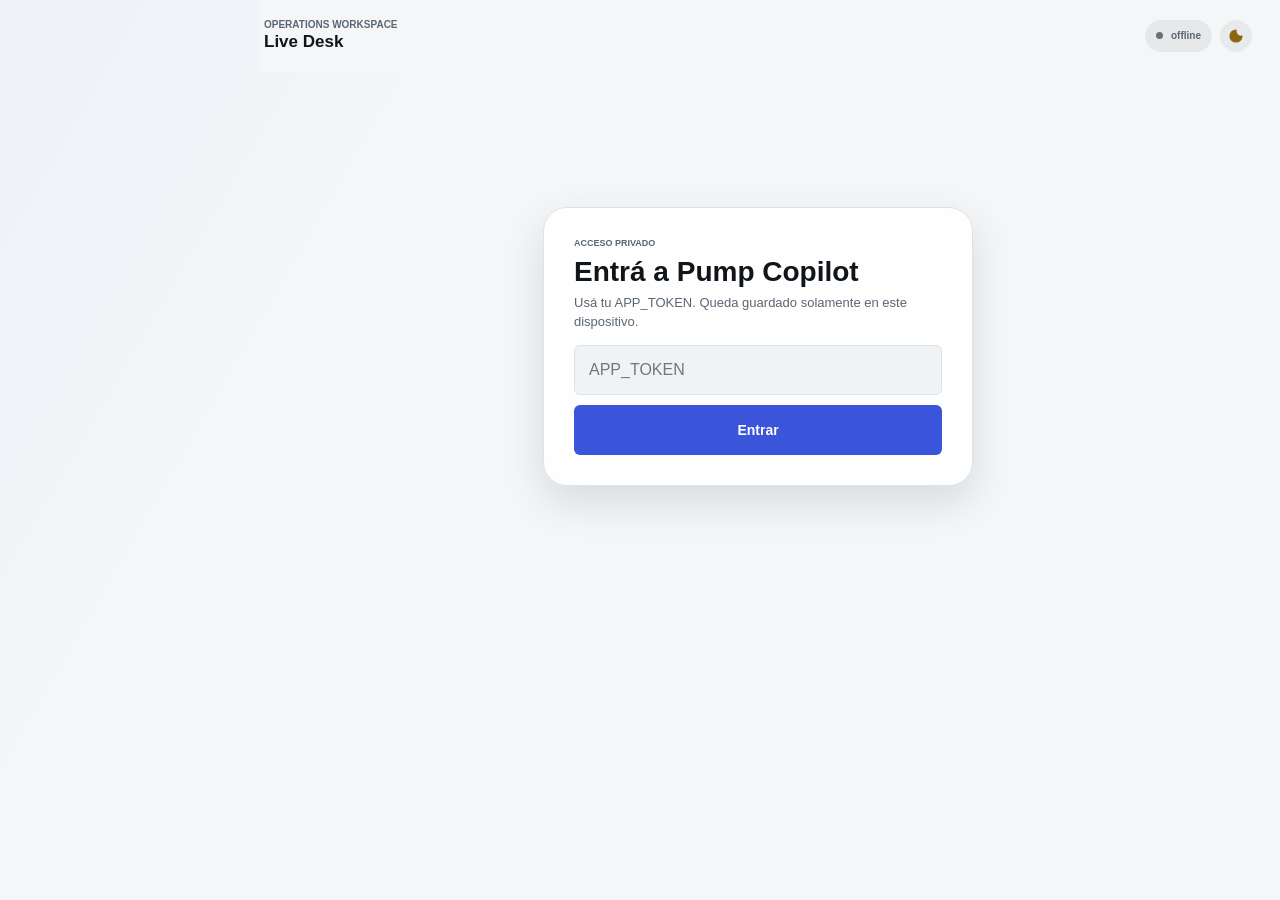
<file: static/index.html>
<!doctype html>
<html lang="es">
<head>
  <meta charset="utf-8">
  <!-- Se devuelve el pinch-to-zoom: `maximum-scale=1,user-scalable=no` es una
       barrera de accesibilidad real en una interfaz densa de cifras chicas, y
       Safari lo ignora desde iOS 10 de todos modos — se pagaba el costo sin
       obtener el efecto. -->
  <meta name="viewport" content="width=device-width,initial-scale=1,viewport-fit=cover">
  <meta name="apple-mobile-web-app-capable" content="yes">
  <meta name="apple-mobile-web-app-status-bar-style" content="black-translucent">
  <meta name="theme-color" content="#0b0b0d">
  <link rel="icon" href="data:,">
  <link rel="manifest" href="/static/manifest.webmanifest">
  <script>
    document.documentElement.dataset.theme=localStorage.getItem("pump_theme")
      ||(matchMedia("(prefers-color-scheme: light)").matches?"light":"dark");
  </script>
  <title>Pump Copilot</title>

  <style>

    *{box-sizing:border-box;-webkit-tap-highlight-color:transparent}
    [hidden]{display:none!important}
    body{
      margin:0;
      color:var(--text);
      background:
        radial-gradient(circle at 50% -10%,rgba(97,233,174,.10),transparent 30%),
        radial-gradient(circle at 110% 10%,rgba(122,166,255,.07),transparent 24%),
        var(--bg);
      min-height:100vh;
    }

    header{
      position:sticky;
      top:0;
      z-index:20;
      margin:0 -2px;
      padding:10px 2px 16px;
      display:flex;
      align-items:center;
      justify-content:space-between;
      gap:12px;
      background:linear-gradient(to bottom,rgba(7,16,15,.985) 62%,rgba(7,16,15,0));
      backdrop-filter:blur(20px);
    }

    .brand{display:flex;align-items:center;gap:11px;min-width:0}
    .logo{
      width:38px;height:38px;border-radius:13px;
      display:grid;place-items:center;
      background:linear-gradient(145deg,rgba(97,233,174,.18),rgba(122,166,255,.12));
      border:1px solid rgba(255,255,255,.09);
      box-shadow:inset 0 1px rgba(255,255,255,.07);
      font-weight:950;font-size:11px;letter-spacing:-.04em;
    }
    .brand-copy{min-width:0}
    .eyebrow{
      color:var(--muted);font-size:9px;font-weight:800;
      letter-spacing:.13em;text-transform:uppercase;line-height:1.2
    }
    h1{margin:2px 0 0;font-size:20px;line-height:1.05;letter-spacing:-.04em}
    .status{
      display:inline-flex;align-items:center;gap:7px;
      min-height:31px;padding:7px 10px;border-radius:999px;
      border:1px solid var(--border);
      background:rgba(255,255,255,.04);
      color:#c8d4d1;font-size:10px;font-weight:800;
      text-transform:uppercase;letter-spacing:.04em;white-space:nowrap;
    }
    .dot{width:7px;height:7px;border-radius:50%;background:#65726f}
    .status.online .dot{
      background:var(--green);
      box-shadow:0 0 0 4px rgba(97,233,174,.08),0 0 14px rgba(97,233,174,.36);
    }
    .status.warning .dot{
      background:var(--amber);
      box-shadow:0 0 0 4px rgba(247,201,95,.08);
    }

    .page{display:none;animation:fadeIn .18s ease-out}
    .page.active{display:block}
    @keyframes fadeIn{from{opacity:0;transform:translateY(4px)}to{opacity:1;transform:none}}
    .page-heading h2{margin:0;font-size:27px;line-height:1.05;letter-spacing:-.045em}

    .hero{
      position:relative;overflow:hidden;padding:18px;
      background:
        radial-gradient(circle at 90% 0%,rgba(97,233,174,.13),transparent 30%),
        linear-gradient(145deg,rgba(17,34,31,.99),rgba(11,22,20,.99));
    }
    .hero::after{
      content:"";position:absolute;inset:auto -80px -100px auto;
      width:220px;height:220px;border-radius:50%;
      background:radial-gradient(circle,rgba(122,166,255,.08),transparent 66%);
      pointer-events:none;
    }
    .between{display:flex;align-items:center;justify-content:space-between;gap:12px}
    .hero-label{font-size:10px;color:var(--muted);font-weight:800;letter-spacing:.11em;text-transform:uppercase}
    .hero-pnl{font-size:38px;line-height:1;font-weight:950;letter-spacing:-.055em;margin-top:8px}
    .hero-sub{margin-top:8px;color:var(--muted);font-size:12px}
    .mode{
      padding:7px 9px;border-radius:999px;
      background:rgba(97,233,174,.07);
      border:1px solid rgba(97,233,174,.13);
      color:var(--green);font-size:9px;font-weight:900;letter-spacing:.08em;
    }

    .summary-grid{display:grid;grid-template-columns:repeat(3,1fr);gap:8px;margin-top:16px}
    .summary-cell{
      padding:11px;border-radius:15px;background:rgba(255,255,255,.035);
      border:1px solid rgba(255,255,255,.045);min-width:0
    }
    .summary-cell span{display:block;color:var(--muted);font-size:9px;font-weight:750;margin-bottom:6px}
    .summary-cell b{display:block;font-size:16px;line-height:1.1;letter-spacing:-.025em;white-space:nowrap;overflow:hidden;text-overflow:ellipsis}

    .section-head{
      display:flex;align-items:center;justify-content:space-between;
      gap:10px;margin:24px 2px 10px;
    }
    .section-head h3{margin:0;font-size:14px;letter-spacing:-.02em}
    .section-head span{color:var(--muted);font-size:10px}
    .position-top{display:flex;justify-content:space-between;align-items:flex-start;gap:12px}
    .token-title{font-size:16px;font-weight:900;letter-spacing:-.025em}
    .token-sub{margin-top:3px;color:var(--muted);font-size:10px}
    .change{font-size:28px;line-height:1;font-weight:950;letter-spacing:-.045em;text-align:right}
    .status-row{display:flex;gap:6px;flex-wrap:wrap;margin-top:11px}
    .pill{
      display:inline-flex;align-items:center;justify-content:center;
      min-height:27px;padding:6px 9px;border-radius:999px;
      border:1px solid rgba(255,255,255,.055);
      background:rgba(255,255,255,.04);
      color:#c7d1ce;font-size:9px;font-weight:850;white-space:nowrap;
    }
    .pill.open,.pill.copy,.pill.profit{color:var(--green);background:rgba(97,233,174,.07);border-color:rgba(97,233,174,.14)}
    .pill.watch,.pill.hold{color:var(--amber);background:rgba(247,201,95,.07);border-color:rgba(247,201,95,.14)}
    .pill.closed,.pill.skip,.pill.sell{color:var(--red);background:rgba(255,116,133,.07);border-color:rgba(255,116,133,.14)}

    .pos-grid{display:grid;grid-template-columns:repeat(3,1fr);gap:7px;margin-top:13px}
    .mini{
      padding:10px;border-radius:14px;
      border:1px solid rgba(255,255,255,.045);
      background:rgba(255,255,255,.027);min-width:0
    }
    .mini span{display:block;color:var(--muted);font-size:9px;margin-bottom:5px}
    .mini b{display:block;font-size:14px;letter-spacing:-.025em;white-space:nowrap;overflow:hidden;text-overflow:ellipsis}

    .progress-meta{display:flex;justify-content:space-between;gap:10px;margin-top:13px;color:var(--muted);font-size:9px;font-weight:750}
    .progress{height:8px;border-radius:999px;background:rgba(255,255,255,.05);overflow:hidden;margin-top:7px}
    .progress > span{display:block;height:100%;border-radius:inherit;background:linear-gradient(90deg,var(--green-2),var(--green));transition:width .2s ease}
    .levels{display:grid;grid-template-columns:repeat(4,1fr);gap:6px;margin-top:10px}
    .level{padding:7px 4px;text-align:center;border-radius:10px;border:1px solid rgba(255,255,255,.04);background:rgba(255,255,255,.025);color:#7f908c;font-size:8px;font-weight:750}
    .signal-card::before{
      content:"";position:absolute;left:0;top:14px;bottom:14px;width:3px;border-radius:999px;background:#667672
    }
    .signal-card.copy::before{background:var(--green)}
    .signal-card.watch::before{background:var(--amber)}
    .signal-card.skip::before{background:var(--red)}
    .signal-top{display:flex;justify-content:space-between;align-items:flex-start;gap:12px}
    .decision{font-size:18px;font-weight:950;letter-spacing:-.03em}
    .score{font-size:30px;line-height:.95;font-weight:950;letter-spacing:-.045em;text-align:right}
    .score small{display:block;margin-top:4px;color:var(--muted);font-size:8px;letter-spacing:.08em}
    .mint{font-family:ui-monospace,SFMono-Regular,Menlo,monospace;font-size:10px;color:#9cafaa;word-break:break-all}
    .signal-facts{
      display:grid;
      grid-template-columns:repeat(3,1fr);
      gap:0;
      margin-top:12px;
      padding:10px 0;
      border-top:1px solid var(--border);
      border-bottom:1px solid var(--border);
    }
    .signal-fact{min-width:0;padding:0 10px;border-right:1px solid var(--border)}
    .signal-fact:first-child{padding-left:0}
    .signal-fact:last-child{padding-right:0;border-right:0}
    .signal-fact span{display:block;margin-bottom:4px;color:var(--muted);font-size:8px;text-transform:uppercase}
    .signal-fact b{display:block;overflow:hidden;font-size:11px;text-overflow:ellipsis;white-space:nowrap}
    .reasons{display:grid;gap:6px;margin-top:11px}
    .reason{display:flex;gap:7px;color:#9caaa7;font-size:11px;line-height:1.35}
    .reason::before{content:"•";color:#5d706b}
    .activity-main{font-size:15px;font-weight:900;letter-spacing:-.02em}
    .activity-meta{margin-top:4px;color:var(--muted);font-size:9px}
    .wallet{margin-top:9px}

    .rank{
      width:29px;height:29px;border-radius:9px;display:grid;place-items:center;flex:0 0 auto;
      background:rgba(255,255,255,.045);border:1px solid rgba(255,255,255,.05);
      font-size:10px;font-weight:900;color:#bdc9c6
    }

    .positive{color:var(--green)}
    .negative{color:var(--red)}
    .warning{color:var(--amber)}
    .muted{color:var(--muted)}

    .empty{padding:30px 18px;text-align:center;color:var(--muted);font-size:12px;margin:10px 0;box-shadow:none}
    .empty-mark{width:40px;height:40px;border-radius:13px;display:grid;place-items:center;margin:0 auto 10px;border:1px solid var(--border);background:rgba(255,255,255,.03);color:#60716d}
    #login h2{font-size:23px;margin:7px 0 6px;letter-spacing:-.04em}
    #login p{margin:0;color:var(--muted);font-size:12px;line-height:1.45}
    input{
      width:100%;min-height:49px;margin:14px 0 10px;padding:0 14px;
      border-radius:14px;border:1px solid var(--border);outline:none;
      background:rgba(255,255,255,.04);color:#fff;font-size:14px;
    }
    button.primary{
      width:100%;min-height:49px;border:0;border-radius:14px;
      background:#eff6f3;color:#08110f;font-size:14px;font-weight:900;cursor:pointer
    }

    nav{
      position:fixed;z-index:30;left:50%;bottom:0;transform:translateX(-50%);
      width:min(100%,760px);display:grid;grid-template-columns:repeat(5,1fr);
      gap:2px;padding:8px 8px calc(8px + env(safe-area-inset-bottom));
      border-top:1px solid var(--border);background:rgba(7,15,14,.93);backdrop-filter:blur(22px);
    }
    nav button{
      position:relative;border:0;background:transparent;color:#677873;
      min-width:0;padding:6px 2px 5px;font-size:8px;font-weight:800;cursor:pointer
    }
    nav svg{display:block;width:20px;height:20px;margin:0 auto 4px;stroke:currentColor;fill:none;stroke-width:1.8;stroke-linecap:round;stroke-linejoin:round}@media(max-width:430px){
      .app-shell{padding-left:12px;padding-right:12px}
      .hero-pnl{font-size:36px}
      .card{border-radius:20px}
      .summary-grid,.pos-grid{gap:6px}
      .summary-cell,.mini{padding:9px}
      .summary-cell b{font-size:15px}
      .mini b{font-size:13px}
    }
  
    /* ===== V4 · Native app feel ===== */
    html, body{
      width:100%;
      max-width:100%;
      overflow-x:hidden;
      overscroll-behavior:none;
      -webkit-text-size-adjust:100%;
    }

    body{
      position:relative;
      touch-action:pan-y;
    }

    button, .card, nav, header{
      -webkit-user-select:none;
      user-select:none;
    }

    button, nav button, .position-card, .signal-card{
      touch-action:manipulation;
    }

    img, svg{
      -webkit-user-drag:none;
    }

    .position-card{
      cursor:pointer;
      transition:transform .12s ease, border-color .12s ease;
    }

    .position-card:active{
      transform:scale(.992);
      border-color:rgba(97,233,174,.20);
    }

    /* ===== Token detail ===== */
    .detail-overlay{
      position:fixed;
      inset:0;
      z-index:80;
      display:none;
      background:var(--bg);
      overflow-y:auto;
      overscroll-behavior:contain;
      -webkit-overflow-scrolling:touch;
    }

    .detail-overlay.open{
      display:block;
      animation:detailIn .18s ease-out;
    }

    @keyframes detailIn{
      from{opacity:0;transform:translateY(10px)}
      to{opacity:1;transform:none}
    }

    .detail-shell{
      width:min(100%,760px);
      margin:0 auto;
      min-height:100vh;
      padding:
        calc(10px + env(safe-area-inset-top))
        14px
        calc(28px + env(safe-area-inset-bottom));
    }

    .detail-header{
      position:sticky;
      top:0;
      z-index:5;
      display:flex;
      align-items:center;
      justify-content:space-between;
      gap:12px;
      padding:8px 0 14px;
      background:linear-gradient(to bottom,rgba(7,16,15,.99) 70%,rgba(7,16,15,0));
      backdrop-filter:blur(20px);
    }

    .back-button{
      width:38px;
      height:38px;
      border-radius:12px;
      border:1px solid var(--border);
      background:rgba(255,255,255,.045);
      color:var(--text);
      display:grid;
      place-items:center;
      font-size:20px;
      cursor:pointer;
    }

    .detail-title{
      flex:1;
      min-width:0;
    }

    .detail-title b{
      display:block;
      font-size:15px;
      white-space:nowrap;
      overflow:hidden;
      text-overflow:ellipsis;
    }

    .detail-title span{
      display:block;
      color:var(--muted);
      font-size:9px;
      margin-top:2px;
    }

    .chart-card{
      margin-top:10px;
      padding:15px;
      overflow:hidden;
    }

    .chart-head{
      display:flex;
      align-items:flex-end;
      justify-content:space-between;
      gap:12px;
      margin-bottom:13px;
    }

    .chart-price{
      font-size:30px;
      line-height:1;
      font-weight:950;
      letter-spacing:-.045em;
    }

    .chart-wrap{
  width:100%;
  height:auto;
  aspect-ratio: 7 / 3;
  min-height:240px;
  margin:0 -4px;
  position:relative;
}@media (max-width:600px){

  .chart-wrap{
    aspect-ratio: 1.65 / 1;
    min-height:260px;
  }

}

    .chart-wrap svg{
      width:100%;
      height:100%;
      overflow:visible;
    }

    .chart-timeframes{
  display:flex;
  align-items:center;
  gap:7px;
  margin-top:12px;
}

.chart-timeframes button{
  border:1px solid rgba(255,255,255,.08);
  background:rgba(255,255,255,.035);
  color:#93a49f;
  min-width:48px;
  height:34px;
  padding:0 12px;
  border-radius:17px;
  font-size:12px;
  font-weight:800;
  cursor:pointer;
}

.chart-timeframes button.active{
  background:rgba(97,233,174,.12);
  border-color:rgba(97,233,174,.28);
  color:#61e9ae;
}

    .chart-grid-line{
      stroke:rgba(255,255,255,.055);
      stroke-width:1;
    }

    .chart-line{
      fill:none;
      stroke:var(--green);
      stroke-width:2.5;
      stroke-linecap:round;
      stroke-linejoin:round;
      filter:drop-shadow(0 0 7px rgba(97,233,174,.20));
    }

    .chart-area{
      fill:url(#chartGradient);
    }

    .chart-empty{
      height:190px;
      display:grid;
      place-items:center;
      color:var(--muted);
      font-size:11px;
      text-align:center;
    }

    .insight-card{
      padding:16px;
      margin-top:10px;
      background:
        radial-gradient(circle at 100% 0%,rgba(97,233,174,.08),transparent 30%),
        linear-gradient(180deg,rgba(16,29,27,.98),rgba(12,23,21,.98));
    }

    .agent-row{
      display:flex;
      align-items:center;
      gap:10px;
    }

    .agent-icon{
      width:35px;
      height:35px;
      border-radius:12px;
      display:grid;
      place-items:center;
      background:rgba(97,233,174,.08);
      border:1px solid rgba(97,233,174,.13);
      color:var(--green);
      font-weight:950;
      font-size:11px;
      flex:0 0 auto;
    }

    .insight-action{
      font-size:22px;
      font-weight:950;
      letter-spacing:-.035em;
      margin-top:14px;
    }

    .confidence{
      margin-top:5px;
      color:var(--muted);
      font-size:10px;
    }

    .insight-copy{
      margin-top:12px;
      color:#c0cdca;
      font-size:12px;
      line-height:1.55;
    }

    .plain-reasons{
      display:grid;
      gap:8px;
      margin-top:13px;
    }

    .plain-reason{
      display:flex;
      gap:8px;
      color:#9fb0ac;
      font-size:11px;
      line-height:1.4;
    }

    .plain-reason::before{
      content:"";
      width:5px;
      height:5px;
      margin-top:5px;
      flex:0 0 auto;
      border-radius:50%;
      background:var(--green);
    }

    .market-read{
      display:grid;
      grid-template-columns:repeat(2,1fr);
      gap:8px;
      margin-top:10px;
    }

    .read-card{
      padding:12px;
      border-radius:15px;
      border:1px solid rgba(255,255,255,.05);
      background:rgba(255,255,255,.03);
    }

    .read-card span{
      display:block;
      color:var(--muted);
      font-size:9px;
      margin-bottom:6px;
    }

    .read-card b{
      font-size:14px;
      letter-spacing:-.02em;
    }

    .pressure{
      margin-top:12px;
    }

    .pressure-label{
      display:flex;
      justify-content:space-between;
      color:var(--muted);
      font-size:9px;
      margin-bottom:7px;
    }

    .pressure-bar{
      height:8px;
      border-radius:999px;
      overflow:hidden;
      background:rgba(255,116,133,.20);
    }

    .pressure-bar span{
      display:block;
      height:100%;
      background:var(--green);
      border-radius:999px;
      transition:width .2s ease;
    }

    .tap-hint{
      margin-top:9px;
      color:var(--muted-2);
      font-size:8px;
      text-align:right;
      letter-spacing:.03em;
    }/* ===== V5 · Operations console ===== */

    .logo{
      width:36px;
      height:36px;
      border-radius:6px;
      background:#142120;
      box-shadow:none;
      font-size:11px;
    }

    .eyebrow{
      font-size:9px;
    }

    h1{
      font-size:19px;
    }

    .system-metric:last-of-type{
      padding-right:0;
      border-right:0;
    }

    .system-metric b{
      display:block;
      overflow:hidden;
      color:var(--text);
      font-size:12px;
      text-overflow:ellipsis;
      white-space:nowrap;
    }

    .system-metric b.healthy{color:var(--green)}
    .system-metric b.degraded{color:var(--amber)}
    .system-metric b.offline{color:var(--red)}

    .system-progress{
      position:absolute;
      right:0;
      bottom:-1px;
      left:0;
      height:2px;
      overflow:hidden;
      background:rgba(255,255,255,.04);
    }

    .system-progress span{
      display:block;
      width:0;
      height:100%;
      background:var(--blue);
      transition:width .25s ease;
    }

    .shadow-head{
      display:flex;
      align-items:center;
      justify-content:space-between;
      gap:12px;
      margin-bottom:12px;
    }

    .shadow-head > div:first-child{min-width:0}

    .shadow-title{
      color:var(--text);
      font-size:12px;
      font-weight:800;
    }

    .shadow-version{
      overflow:hidden;
      margin-top:3px;
      color:var(--muted-2);
      font-family:ui-monospace,SFMono-Regular,Menlo,monospace;
      font-size:9px;
      text-overflow:ellipsis;
      white-space:nowrap;
    }

    .shadow-state{
      color:var(--amber);
      font-size:9px;
      font-weight:800;
      text-transform:uppercase;
    }

    .shadow-state.ready{color:var(--green)}

    .shadow-grid{
      display:grid;
      grid-template-columns:repeat(4,1fr);
      gap:8px;
    }

    .shadow-metric{
      min-width:0;
      padding:9px;
      border:1px solid rgba(220,235,231,.07);
      border-radius:6px;
      background:var(--surface-2);
    }

    .shadow-metric span{
      display:block;
      margin-bottom:4px;
      color:var(--muted);
      font-size:9px;
    }

    .shadow-metric b{
      display:block;
      overflow:hidden;
      color:var(--text);
      font-size:14px;
      text-overflow:ellipsis;
      white-space:nowrap;
    }

    .shadow-metric small{
      display:block;
      margin-top:2px;
      color:var(--muted-2);
      font-size:8px;
    }

    .checkpoint-note{
      margin-top:10px;
      color:var(--muted);
      font-size:9px;
      line-height:1.5;
    }

    .shadow-matrix{
      display:flex;
      gap:12px;
      margin-top:10px;
      color:var(--muted);
      font-size:9px;
    }

    .shadow-matrix b{color:var(--text)}

    .shadow-versus{
      display:grid;
      grid-template-columns:minmax(72px,1fr) repeat(3,minmax(0,1fr));
      gap:6px 10px;
      margin-top:12px;
      padding-top:10px;
      border-top:1px solid var(--border);
      font-size:9px;
    }

    .shadow-versus span{color:var(--muted)}

    .shadow-versus b{
      overflow:hidden;
      color:var(--text);
      text-overflow:ellipsis;
      white-space:nowrap;
    }

    .shadow-versus .positive{color:var(--green)}

    .control-bar{
      display:flex;
      align-items:center;
      justify-content:space-between;
      gap:8px;
      margin:0 0 10px;
    }

    .segment{
      display:flex;
      min-width:0;
      padding:3px;
      border:1px solid var(--border);
      background:var(--surface);
    }

    .segment button{
      min-height:31px;
      padding:6px 10px;
      border:0;
      border-radius:4px;
      background:transparent;
      color:var(--muted);
      font:inherit;
      font-size:9px;
      font-weight:800;
      cursor:pointer;
    }

    .segment button.active{
      background:rgba(255,255,255,.075);
      color:var(--text);
    }

    .filter-select{
      min-width:0;
      min-height:39px;
      padding:0 30px 0 10px;
      border:1px solid var(--border);
      border-radius:4px;
      background:var(--surface);
      color:var(--text);
      font:inherit;
      font-size:10px;
      font-weight:750;
    }

    .list-count{
      color:var(--muted);
      font-size:9px;
      white-space:nowrap;
    }

    .summary-cell:last-child{
      padding-right:0;
      border-right:0;
    }

    .summary-cell span{
      margin-bottom:4px;
      font-size:8px;
    }

    .mini,
    .read-card{
      padding:9px;
      border-radius:6px;
      background:var(--surface-2);
    }

    .progress,
    .pressure-bar{
      border-radius:2px;
    }

    .empty{
      margin:7px 0;
      padding:20px 14px;
      border-style:dashed;
      background:transparent;
    }

    #homePositions .empty{
      padding:16px 12px;
    }

    .empty-mark{
      width:30px;
      height:30px;
      margin-bottom:8px;
      border-radius:6px;
    }

    .chart-line{
      filter:none;
    }@media(max-width:430px){
      .app-shell{
        padding-right:12px;
        padding-left:12px;
      }

      header{
        margin-right:-12px;
        margin-left:-12px;
        padding-right:12px;
        padding-left:12px;
      }

      .card{
        border-radius:8px;
      }

      .shadow-grid{
        grid-template-columns:repeat(2,1fr);
      }

      .hero-pnl{
        font-size:30px;
      }

      .system-metric{
        padding:0 8px;
      }

      .system-metric b{
        font-size:11px;
      }

      .system-strip{
        grid-template-columns:repeat(2,1fr);
        row-gap:12px;
      }

      .system-metric:nth-child(2){border-right:0}
      .system-metric:nth-child(3){padding-left:0}

      .control-bar{
        align-items:stretch;
        flex-direction:column;
      }

      .segment{display:grid;grid-template-columns:repeat(3,1fr)}
      .filter-select{width:100%}
    }@media(prefers-reduced-motion:reduce){
      *,
      *::before,
      *::after{
        scroll-behavior:auto!important;
        animation-duration:.01ms!important;
        transition-duration:.01ms!important;
      }
    }
</style>
  <link rel="stylesheet" href="/static/app-v6.css">
</head>

<body>
<div class="app-shell">

  <header>
    <div class="brand mobile-brand">
      <div class="logo">PC</div>
      <div class="brand-copy">
        <div class="eyebrow">Private Beta</div>
        <h1>Pump Copilot</h1>
      </div>
    </div>

    <div class="desktop-header-title">
      <span>Operations workspace</span>
      <b>Live Desk</b>
    </div>

    <div class="header-actions">
      <div id="statusChip" class="status" role="status" aria-live="polite">
        <span class="dot"></span>
        <span id="status">offline</span>
      </div>
      <button id="themeToggle" class="theme-toggle" type="button" onclick="toggleTheme()" aria-label="Cambiar apariencia" title="Cambiar apariencia">
        <svg viewBox="0 0 24 24" aria-hidden="true"><path d="M12 3a9 9 0 1 0 9 9c-5 2-10-3-9-9Z"/></svg>
      </button>
    </div>
  </header>

  <form id="login" class="card" onsubmit="saveToken(); return false;">
    <div class="eyebrow">Acceso privado</div>
    <h2>Entrá a Pump Copilot</h2>
    <p>Usá tu APP_TOKEN. Queda guardado solamente en este dispositivo.</p>
    <input id="token" type="password" placeholder="APP_TOKEN" aria-label="APP_TOKEN" autocomplete="off">
    <button class="primary" type="submit">Entrar</button>
  </form>

  <main id="app" hidden>

    <section id="homePage" class="page active">
      <div class="page-heading">
        <h2>Panel</h2>
        <p>Señales, posiciones y salud del sistema.</p>
      </div>

      <div class="system-strip" aria-label="Estado del sistema">
        <div class="system-metric">
          <span>Flujo</span>
          <b id="streamReadout">Comprobando</b>
        </div>
        <div class="system-metric">
          <span>Latencia</span>
          <b id="latencyReadout">—</b>
        </div>
        <div class="system-metric">
          <span>Última señal</span>
          <b id="signalReadout">—</b>
        </div>
        <div class="system-metric">
          <span>Dataset</span>
          <b id="datasetReadout">0 / 300</b>
        </div>
        <div class="system-progress" aria-hidden="true">
          <span id="datasetProgress"></span>
        </div>
      </div>

      <div class="card hero">
        <div class="between">
          <div>
            <div class="hero-label">PnL Paper estimado · bruto</div>
            <div id="heroPnl" class="hero-pnl">$0.00</div>
            <div id="heroSub" class="hero-sub">0 posiciones abiertas</div>
          </div>
          <span class="mode">SIMULACIÓN · PAPER</span>
        </div>

        <div id="summaryGrid" class="summary-grid"></div>
      </div>

      <div class="section-head signal-section-head">
        <h3>Última señal</h3>
        <span>agente</span>
      </div>
      <!-- La señal activa es lo único que puede exigir una decisión en minutos:
           un lector de pantalla tiene que enterarse sin volver a recorrer la
           página. Es "polite" y no "assertive" para no cortar lo que se esté
           leyendo en ese momento. -->
      <div id="homeSignal" role="region" aria-live="polite" aria-label="Señal actual"></div>

      <div class="section-head positions-section-head">
        <h3>Posiciones abiertas</h3>
        <span id="openCaption">0 abiertas</span>
      </div>
      <div id="homePositions"></div>

      <section id="shadowPanel" class="shadow-card" aria-label="Estado del modelo shadow"></section>
      <!-- Exit Monitor. Solo agregados: la respuesta no trae filas por mint,
           ni market caps individuales, ni timestamps por posición, así que el
           panel queda más chico que el mockup y eso es correcto. Un panel
           incompleto y verdadero antes que uno lleno de datos inferidos. -->
      <section id="exitPanel" class="shadow-card" aria-label="Exit Monitor"></section>
      <section id="checkpointPanel" class="shadow-card" aria-label="Progreso del dataset on-chain"></section>
    </section>
    <section id="signalsPage" class="page">
      <div class="page-heading">
        <h2>Señales</h2>
        <p>Decisiones del agente: COPY, WATCH o SKIP.</p>
      </div>
      <div class="control-bar" aria-label="Filtros de señales">
        <div id="signalDecisionFilter" class="segment">
          <button class="active" type="button" data-filter="all" onclick="setSignalDecisionFilter('all')">TODAS</button>
          <button type="button" data-filter="watch" onclick="setSignalDecisionFilter('watch')">WATCH</button>
          <button type="button" data-filter="skip" onclick="setSignalDecisionFilter('skip')">SKIP</button>
        </div>
        <select id="signalTraderFilter" class="filter-select" aria-label="Filtrar señales por trader" onchange="setSignalTraderFilter(this.value)">
          <option value="all">Todos los traders</option>
        </select>
      </div>
      <div id="signalCount" class="list-count"></div>
      <div id="signalList"></div>
    </section>

    <section id="paperPage" class="page">
      <div class="page-heading">
        <h2>Posiciones</h2>
        <p>Simulación por market cap; PnL bruto sin comisiones ni deslizamiento.</p>
      </div>
      <div id="paperList"></div>
    </section>

    <section id="activityPage" class="page">
      <div class="page-heading">
        <h2>Actividad</h2>
        <p>Compras y ventas detectadas en las wallets vigiladas.</p>
      </div>
      <div class="control-bar" aria-label="Filtros de actividad">
        <div id="tradeSideFilter" class="segment">
          <button class="active" type="button" data-filter="all" onclick="setTradeSideFilter('all')">TODO</button>
          <button type="button" data-filter="buy" onclick="setTradeSideFilter('buy')">COMPRAS</button>
          <button type="button" data-filter="sell" onclick="setTradeSideFilter('sell')">VENTAS</button>
        </div>
        <select id="tradeTraderFilter" class="filter-select" aria-label="Filtrar actividad por trader" onchange="setTradeTraderFilter(this.value)">
          <option value="all">Todos los traders</option>
        </select>
      </div>
      <div id="tradeCount" class="list-count"></div>
      <div id="tradeList"></div>
    </section>

    <section id="tradersPage" class="page">
      <div class="page-heading">
        <h2>Traders</h2>
        <p>Actividad acumulada de las wallets monitoreadas.</p>
      </div>
      <div id="traderList"></div>
    </section>

  </main>
</div>

<nav id="bottomNav" hidden>
  <div class="nav-brand" aria-hidden="true">
    <div class="logo">PC</div>
    <div>
      <span>Private Beta</span>
      <b>Pump Copilot</b>
    </div>
  </div>
  <div class="nav-label">Workspace</div>
  <button id="navHome" class="active" onclick="showPage('home')">
    <svg viewBox="0 0 24 24"><path d="M3 11.5 12 4l9 7.5"/><path d="M5.5 10.5V20h13v-9.5"/></svg>
    Inicio
  </button>
  <button id="navSignals" onclick="showPage('signals')">
    <svg viewBox="0 0 24 24"><path d="M4 17l4-4 3 3 6-7"/><path d="M14 9h3v3"/></svg>
    Señales
  </button>
  <button id="navPaper" onclick="showPage('paper')">
    <svg viewBox="0 0 24 24"><path d="M4 19V9"/><path d="M10 19V5"/><path d="M16 19v-7"/><path d="M22 19H2"/></svg>
    Posiciones
  </button>
  <button id="navActivity" onclick="showPage('activity')">
    <svg viewBox="0 0 24 24"><path d="M3 12h4l2-5 4 10 2-5h6"/></svg>
    Actividad
  </button>
  <button id="navTraders" onclick="showPage('traders')">
    <svg viewBox="0 0 24 24"><circle cx="8" cy="8" r="3"/><circle cx="17" cy="9" r="2.5"/><path d="M2.5 20c.7-4 3-6 5.5-6s4.8 2 5.5 6"/><path d="M14 15c3.4-.4 5.8 1.2 7 4"/></svg>
    Traders
  </button>
  <!-- Estado del sistema, anclado y visible en toda vista. El backend puede
       responder perfecto mientras el transporte no entrega nada: durante cinco
       días de septiembre nueve wallets estuvieron ciegas sin que la interfaz lo
       insinuara. Cada lámpara se llena en el grupo C con su propio endpoint;
       hasta entonces muestran "—" en vez de inventar un estado sano. -->
  <div class="nav-foot" id="systemPanel" role="status" aria-live="polite"
       aria-label="Estado del sistema">
    <div class="sys-row"><span class="sys-dot" id="sysTransportDot"></span>
      <span class="sys-name">Transporte</span>
      <span class="sys-value" id="sysTransport">—</span></div>
    <div class="sys-row"><span class="sys-dot" id="sysCoverageDot"></span>
      <span class="sys-name">Cobertura</span>
      <span class="sys-value" id="sysCoverage">—</span></div>
    <div class="sys-row"><span class="sys-dot" id="sysModelDot"></span>
      <span class="sys-name">Modelo</span>
      <span class="sys-value" id="sysModel">—</span></div>
    <div class="sys-row"><span class="sys-dot" id="sysExecDot"></span>
      <span class="sys-name">Ejecución</span>
      <span class="sys-value" id="sysExec">—</span></div>
  </div>
</nav>

  <div id="tokenDetail" class="detail-overlay" role="dialog" aria-modal="true"
       aria-labelledby="detailTrader" aria-hidden="true">
    <div class="detail-shell">
      <div class="detail-header">
        <button class="back-button" onclick="closeTokenDetail()" aria-label="Volver">‹</button>
        <div class="detail-title">
          <b id="detailTrader">Token</b>
          <span id="detailMint">—</span>
        </div>
        <span id="detailStatus" class="pill open">OPEN</span>
      </div>

      <div id="detailContent"></div>
    </div>
  </div>


<script>
let TOKEN = localStorage.getItem("pump_token") || "";
let LAST_PAPER = [];
let LAST_SIGNALS = [];
let LAST_TRADES = [];
let DETAIL_TIMEFRAME = "all";
let DETAIL_RETURN_FOCUS = null;
let SIGNAL_DECISION_FILTER = "all";
let SIGNAL_TRADER_FILTER = "all";
let TRADE_SIDE_FILTER = "all";
let TRADE_TRADER_FILTER = "all";

function syncThemeControl(){
  const light=document.documentElement.dataset.theme==="light";
  const button=document.getElementById("themeToggle");
  const themeColor=document.querySelector('meta[name="theme-color"]');
  if(themeColor) themeColor.content=light?"#f5f5f7":"#0b0b0d";
  if(!button) return;
  button.classList.toggle("light",light);
  button.title=light?"Usar apariencia oscura":"Usar apariencia clara";
  button.setAttribute("aria-label",button.title);
}

function toggleTheme(){
  const next=document.documentElement.dataset.theme==="light"?"dark":"light";
  document.documentElement.dataset.theme=next;
  localStorage.setItem("pump_theme",next);
  syncThemeControl();
}

const systemTheme=matchMedia("(prefers-color-scheme: light)");
systemTheme.addEventListener?.("change",event=>{
  if(localStorage.getItem("pump_theme")) return;
  document.documentElement.dataset.theme=event.matches?"light":"dark";
  syncThemeControl();
});

function esc(v){
  const text=typeof v==="string"||typeof v==="number"?String(v):"";
  return text
    .replaceAll("&","&amp;")
    .replaceAll("<","&lt;")
    .replaceAll(">","&gt;")
    .replaceAll('"',"&quot;")
    .replaceAll("'","&#039;");
}

function shortMint(v){
  const s=typeof v==="string"||typeof v==="number"?String(v):"";
  return s.length > 18 ? `${s.slice(0,8)}…${s.slice(-6)}` : s;
}

function finiteNumber(v){
  if(v===null||v===undefined||v===""||typeof v==="boolean") return null;
  const n=Number(v);
  return Number.isFinite(n)?n:null;
}

function numberText(v,digits=0){
  const n=finiteNumber(v);
  return n===null?"—":n.toFixed(digits);
}

function plainText(v,fallback="—"){
  return typeof v==="string"||typeof v==="number"?String(v):fallback;
}

function money(v){
  const n=finiteNumber(v);
  if(n===null) return "—";
  return `${n < 0 ? "-" : ""}$${Math.abs(n).toFixed(2)}`;
}

function cls(v){
  const n=finiteNumber(v);
  return n===null?"":n>=0?"positive":"negative";
}

function ago(ts){
  const value=finiteNumber(ts);
  if(value===null||value<=0) return "—";
  const sec=Math.max(0,Math.floor(Date.now()/1000-value));
  if(sec < 60) return `${sec}s`;
  if(sec < 3600) return `${Math.floor(sec/60)}m`;
  if(sec < 86400) return `${Math.floor(sec/3600)}h`;
  return `${Math.floor(sec/86400)}d`;
}

function setSegmentState(id,value){
  document.querySelectorAll(`#${id} button`).forEach(button=>{
    button.classList.toggle("active",button.dataset.filter===value);
  });
}

function setSignalDecisionFilter(value){
  SIGNAL_DECISION_FILTER=value;
  setSegmentState("signalDecisionFilter",value);
  renderSignals(LAST_SIGNALS);
}

function setSignalTraderFilter(value){
  SIGNAL_TRADER_FILTER=value;
  renderSignals(LAST_SIGNALS);
}

function setTradeSideFilter(value){
  TRADE_SIDE_FILTER=value;
  setSegmentState("tradeSideFilter",value);
  renderTrades(LAST_TRADES);
}

function setTradeTraderFilter(value){
  TRADE_TRADER_FILTER=value;
  renderTrades(LAST_TRADES);
}

function updateTraderFilter(id,items,currentValue){
  const select=document.getElementById(id);
  const names=[...new Set(items.map(item=>plainText(item.trader,"unknown")))].sort();
  select.innerHTML=`<option value="all">Todos los traders</option>${names.map(name=>
    `<option value="${esc(name)}">@${esc(name)}</option>`
  ).join("")}`;
  select.value=names.includes(currentValue)?currentValue:"all";
  return select.value;
}

function saveToken(){
  TOKEN = document.getElementById("token").value.trim();
  localStorage.setItem("pump_token",TOKEN);
  refresh();
}

// Cada fuente del grupo C se lee por separado y tolera lo suyo: timeout,
// error HTTP, JSON inválido, campos ausentes, respuesta vacía. Una caída
// devuelve null y el módulo que la usa degrada solo; nunca tumba refresh()
// entero ni deja el panel sin pintar.
const SOURCE_AGE = {};

async function source(path, timeoutMs = 4000){
  const control = new AbortController();
  const timer = setTimeout(()=>control.abort(), timeoutMs);
  try{
    const response = await fetch(path, {
      headers:{"X-App-Token":TOKEN},
      signal:control.signal
    });
    if(!response.ok) throw new Error("HTTP " + response.status);
    const data = await response.json();
    if(data === null || typeof data !== "object") throw new Error("payload");
    SOURCE_AGE[path] = Date.now();
    return data;
  }catch(err){
    return null;
  }finally{
    clearTimeout(timer);
  }
}

// El dato se considera viejo pasado un minuto sin lectura buena. No se oculta:
// se atenúa, porque esconderlo deja al usuario sin nada.
function sourceIsStale(path){
  const at = SOURCE_AGE[path];
  return !at || (Date.now() - at) > 60000;
}

function lamp(id, state, value){
  const dot = document.getElementById(id + "Dot");
  const label = document.getElementById(id);
  if(dot) dot.className = "sys-dot" + (state ? " " + state : "");
  if(label) label.textContent = value;
}

function coverageLampState(wallets, fallback){
  const count=(payload,key)=>{
    if(!payload
      || !Object.prototype.hasOwnProperty.call(payload,key)
      || payload[key]===null){
      return null;
    }
    const value=payload[key];
    return typeof value==="number"&&Number.isFinite(value)&&value>=0
      ?value:null;
  };
  const silent=count(wallets,"silent");
  const withheld=count(fallback,"withheld_incomplete_coverage");
  const saturated=fallback&&Array.isArray(fallback.saturated_wallets)
    ?fallback.saturated_wallets.length:null;
  const partial=!wallets||!fallback
    || silent===null||withheld===null||saturated===null;
  const degraded=(silent||0)>0||(saturated||0)>0;
  const state=(withheld||0)>0?"down":degraded||partial?"warn":"ok";
  const parts=[];
  if(silent!==null) parts.push(`${silent} mudas`);
  if(withheld!==null&&withheld>0) parts.push(`${withheld} retenidas`);
  if(partial) parts.push("parcial");
  return {partial,state,label:parts.join(" · ")||"completa"};
}

async function api(path,options={}){
  options.headers = {...(options.headers||{}),"X-App-Token":TOKEN};
  const r = await fetch(path,options);
  if(!r.ok) throw new Error(`HTTP ${r.status}`);
  return r.json();
}

function showPage(page){
  document.querySelectorAll(".page").forEach(x=>x.classList.remove("active"));
  document.querySelectorAll("nav button").forEach(x=>x.classList.remove("active"));
  const map={
    home:["homePage","navHome"],
    signals:["signalsPage","navSignals"],
    paper:["paperPage","navPaper"],
    activity:["activityPage","navActivity"],
    traders:["tradersPage","navTraders"]
  };
  const t=map[page]||map.home;
  document.getElementById(t[0]).classList.add("active");
  document.getElementById(t[1]).classList.add("active");
  window.scrollTo({top:0,behavior:"smooth"});
}

function actionPill(action){
  const a=String(action||"HOLD").toUpperCase();
  if(a.includes("TAKE PROFIT")) return "profit";
  if(a.includes("STOP")||a.includes("EXIT")||a.includes("SELL")) return "sell";
  return "hold";
}

// Entorno de ejecución. La regla: REAL solo con un dato explícito e
// inequívoco. Hoy ese dato NO existe por fila —`live_positions` no tiene
// columna `mode`, sólo `execution_orders` la tiene y `get_live_position_summary()`
// no hace join, y `/api/paper` tampoco la expone—, así que REAL es
// inalcanzable por diseño y cualquier fila que de otro modo calificaría cae a
// "modo no confirmado", que se ve más alarmante que PAPER, nunca menos.
//
// Lo que sí es explícito es el entorno global: `/api/status` afirma
// `execution_provider` y las cinco banderas live. Mientras diga "simulation",
// nada del sistema puede ser dinero real; eso no es inferencia del frontend.
let EXECUTION_ENV = {mode:"unknown", explicit:false};

function readExecutionEnvironment(statusData){
  if(!statusData || typeof statusData !== "object"){
    return {mode:"unknown", explicit:false};
  }
  const provider = String(statusData.execution_provider || "").toLowerCase();
  const anyLive = Boolean(statusData.live_trading_active)
    || Boolean(statusData.live_buy_active)
    || Boolean(statusData.live_sell_active);
  if(provider === "simulation" && !anyLive){
    return {mode:"paper", explicit:true};
  }
  // Ni el proveedor afirma simulación ni hay confirmación por fila: no se
  // asume real y tampoco se deja pasar por paper.
  return {mode:"unknown", explicit:false};
}

function envTag(){
  if(EXECUTION_ENV.mode === "paper"){
    return '<span class="env-tag paper" title="Simulación: el backend informa execution_provider=simulation">PAPER</span>';
  }
  return '<span class="env-tag unknown" title="El backend no expone el modo de ejecución por posición">MODO SIN CONFIRMAR</span>';
}

function envSurface(){
  return EXECUTION_ENV.mode === "paper" ? "env-paper" : "env-unknown";
}

function positionCard(p){
  const pnl=finiteNumber(p.pnl_usd);
  const realized=finiteNumber(p.realized_pnl_usd);
  const unrealized=finiteNumber(p.unrealized_pnl_usd);
  const remainingValue=finiteNumber(p.remaining_pct);
  const remaining=remainingValue===null
    ?null:Math.max(0,Math.min(100,remainingValue*100));
  const entry=finiteNumber(p.entry_mc);
  const current=finiteNumber(p.current_mc);
  const change=entry!==null&&current!==null&&entry>0&&current>0
    ?((current/entry)-1)*100:null;
  const status=plainText(p.status,"open").toUpperCase();
  const action=plainText(p.last_action,"HOLD").toUpperCase();

  return `
    <div class="card ${envSurface()} position-card" role="button" tabindex="0" onclick="openTokenDetail('${esc(p.mint)}')" onkeydown="if(event.key==='Enter'||event.key===' '){event.preventDefault();openTokenDetail('${esc(p.mint)}')}">
      <div class="position-top">
        <div>
          <div class="token-title">@${esc(p.origin_trader||"unknown")}</div>
          <div class="token-sub">${esc(shortMint(p.mint))}</div>
        </div>
        <div class="change ${cls(change)}">
          ${change===null?"—":`${change>=0?"+":""}${change.toFixed(1)}%`}
        </div>
      </div>

      <div class="status-row">
        <span class="pill ${status==="OPEN"?"open":"closed"}">${esc(status)}</span>
        <span class="pill ${actionPill(action)}">${esc(action)}</span>
        <span class="pill">${remaining===null?"—":`${remaining.toFixed(0)}% restante`}</span>
      </div>

      <div class="pos-grid">
        <div class="mini">
          <span>Entrada MC</span>
          <b>${numberText(entry,2)}</b>
        </div>
        <div class="mini">
          <span>MC actual</span>
          <b>${numberText(current,2)}</b>
        </div>
        <div class="mini">
          <span>PnL estimado</span>
          <b class="${cls(pnl)}">${money(pnl)}</b>${envTag()}
        </div>
      </div>

      <div class="progress-meta">
        <span>Posición abierta</span>
        <span>${remaining===null?"—":`${remaining.toFixed(0)}%`}</span>
      </div>
      <div class="progress"><span style="width:${remaining??0}%"></span></div>

      <div class="levels">
        <div class="level">TP1<br>+25%</div>
        <div class="level">TP2<br>+50%</div>
        <div class="level">TP3<br>+100%</div>
        <div class="level">SL<br>-20%</div>
      </div>

      <div class="pos-grid" style="grid-template-columns:repeat(2,1fr);">
        <div class="mini">
          <span>Cerrado (simulado)</span>
          <b class="${cls(realized)}">${money(realized)}</b>${envTag()}
        </div>
        <div class="mini">
          <span>Abierto (estimado)</span>
          <b class="${cls(unrealized)}">${money(unrealized)}</b>${envTag()}
        </div>
      </div>

      ${p.exit_reason ? `<div class="activity-meta" style="margin-top:10px;">Salida: ${esc(p.exit_reason)}</div>` : ""}
      <div class="tap-hint">TOCÁ PARA VER ANÁLISIS →</div>
    </div>
  `;
}

function signalCard(s){
  const d=plainText(s.decision,"WATCH").toUpperCase();
  const dclass=d==="COPY"?"copy":d==="SKIP"?"skip":"watch";
  const textclass=d==="COPY"?"positive":d==="SKIP"?"negative":"warning";
  const reasons=Array.isArray(s.reasons)?s.reasons:[];
  const marketCap=finiteNumber(s.market_cap);
  const solAmount=finiteNumber(s.sol_amount);
  const score=finiteNumber(s.score);
  const outcomeKey=plainText(s.outcome_status,"pending").toLowerCase();
  const outcomeLabels={
    active:"EN CURSO",
    completed:"COMPLETADO",
    expired:"INCOMPLETO",
    pending:"PENDIENTE"
  };
  const outcome=outcomeLabels[outcomeKey]||outcomeKey.toUpperCase();

  return `
    <div class="card signal-card ${dclass}">
      <div class="signal-top">
        <div>
          <div class="status-row" style="margin-top:0;">
            <span class="pill">${s.source==="live"?"LIVE":"DEMO"}</span>
            <span class="pill">@${esc(s.trader||"unknown")}</span>
            <span class="pill">${ago(s.ts)}</span>
          </div>
          <div class="decision ${textclass}" style="margin-top:11px;">${esc(d)}</div>
        </div>
        <div class="score" style="--score:${score===null?0:Math.max(0,Math.min(100,score))}">
          ${score===null?"—":score}
          <small>/ 100</small>
        </div>
      </div>

      <div class="mint" style="margin-top:10px;" title="${esc(s.mint)}">${esc(shortMint(s.mint))}</div>

      <div class="signal-facts">
        <div class="signal-fact"><span>Market cap</span><b>${marketCap!==null&&marketCap>0?`${marketCap.toFixed(2)} SOL`:"—"}</b></div>
        <div class="signal-fact"><span>Tamaño</span><b>${solAmount!==null&&solAmount>0?`${solAmount.toFixed(3)} SOL`:"—"}</b></div>
        <div class="signal-fact"><span>Resultado</span><b>${esc(outcome)}</b></div>
      </div>

      ${reasons.length?`
        <div class="reasons">
          ${reasons.map(r=>`<div class="reason">${esc(r)}</div>`).join("")}
        </div>`:""}
    </div>
  `;
}

function renderPaper(list){
  const el=document.getElementById("paperList");
  el.innerHTML=list.length?list.map(positionCard).join(""):`
    <div class="card empty"><div class="empty-mark">◌</div>No hay posiciones Paper todavía.</div>
  `;
}

function renderSignals(list){
  const el=document.getElementById("signalList");
  const filtered=list.filter(signal=>{
    const decision=String(signal.decision||"").toLowerCase();
    const trader=plainText(signal.trader,"unknown");
    return (SIGNAL_DECISION_FILTER==="all"||decision===SIGNAL_DECISION_FILTER)
      && (SIGNAL_TRADER_FILTER==="all"||trader===SIGNAL_TRADER_FILTER);
  });
  document.getElementById("signalCount").textContent=`${filtered.length} de ${list.length} señales`;
  el.innerHTML=filtered.length?filtered.map(signalCard).join(""):`
    <div class="card empty"><div class="empty-mark">◎</div>No hay señales con estos filtros.</div>
  `;
}

function renderTrades(list){
  const el=document.getElementById("tradeList");
  const filtered=list.filter(trade=>{
    const side=plainText(trade.side,"").toLowerCase();
    const normalizedSide=side.includes("buy")||side==="create"?"buy":"sell";
    const trader=plainText(trade.trader,"unknown");
    return (TRADE_SIDE_FILTER==="all"||normalizedSide===TRADE_SIDE_FILTER)
      && (TRADE_TRADER_FILTER==="all"||trader===TRADE_TRADER_FILTER);
  });
  document.getElementById("tradeCount").textContent=`${filtered.length} de ${list.length} eventos`;
  if(!filtered.length){
    el.innerHTML=`<div class="card empty"><div class="empty-mark">↕</div>No hay actividad con estos filtros.</div>`;
    return;
  }

  el.innerHTML=filtered.map(t=>{
    const side=plainText(t.side,"").toLowerCase();
    const buy=side.includes("buy")||side==="create";
    return `
      <div class="card activity-card">
        <div class="between">
          <div>
            <div class="activity-main ${buy?"positive":"negative"}">${esc(plainText(t.side,"").toUpperCase())}</div>
            <div class="activity-meta">@${esc(t.trader||"unknown")} · ${ago(t.ts)}</div>
          </div>
          <div style="text-align:right;">
            <div class="activity-main">${numberText(t.sol,3)}${finiteNumber(t.sol)===null?"":" SOL"}</div>
            <div class="activity-meta">MC ${numberText(t.market_cap_sol,2)}</div>
          </div>
        </div>
        <div class="mint wallet" title="${esc(t.mint)}">${esc(shortMint(t.mint))}</div>
      </div>
    `;
  }).join("");
}

function renderTraders(list){
  const el=document.getElementById("traderList");

  if(!list.length){
    el.innerHTML=`<div class="card empty"><div class="empty-mark">◎</div>No hay datos todavía.</div>`;
    return;
  }

  const sorted=[...list].sort((a,b)=>{
    const activityDifference=
      Number(Boolean(b.active_last_24h))-
      Number(Boolean(a.active_last_24h));

    return activityDifference||
      Number(b.last_event_ts||0)-
      Number(a.last_event_ts||0);
  });

  el.innerHTML=sorted.map((t,i)=>{
    const active=Boolean(t.active_last_24h);
    const lastEvent=finiteNumber(t.last_event_ts);
    const lastEventLabel=lastEvent>0?ago(lastEvent):"sin eventos";

    return `
      <div class="card trader-card">
        <div class="between">
          <div style="display:flex;align-items:center;gap:10px;min-width:0;">
            <div class="rank">${i+1}</div>
            <div style="min-width:0;">
              <div class="token-title">@${esc(t.name)}</div>
              <div class="mint" style="margin-top:3px;" title="${esc(t.wallet)}">${esc(shortMint(t.wallet))}</div>
            </div>
          </div>
          <span class="pill ${active?"open":"watch"}">
            ${active?"ACTIVO 24H":"SIN ACTIVIDAD"}
          </span>
        </div>

        <div class="pos-grid">
          <div class="mini"><span>Eventos</span><b>${numberText(t.events)}</b></div>
          <div class="mini"><span>Compras</span><b class="positive">${numberText(t.buys)}</b></div>
          <div class="mini"><span>Ventas</span><b class="negative">${numberText(t.sells)}</b></div>
          <div class="mini"><span>Evaluaciones</span><b>${numberText(t.evaluations)}</b></div>
          <div class="mini"><span>Último evento</span><b>${esc(lastEventLabel)}</b></div>
          <div class="mini"><span>Calidad</span><b>${t.quality_rated ? numberText(t.effective_quality ?? t.quality) : esc(t.quality_label || "Sin calificar")}</b></div>
        </div>
      </div>
    `;
  }).join("");
}
function renderHome(paper,signals){
  const open=paper.filter(p=>String(p.status||"open").toLowerCase()==="open");
  const closed=paper.filter(p=>String(p.status||"").toLowerCase()==="closed");
  const wins=closed.filter(p=>Number(p.pnl_usd||0)>0).length;
  const winRate=closed.length?(wins/closed.length*100):0;
  const pnl=paper.reduce((sum,p)=>sum+Number(p.pnl_usd||0),0);

  document.getElementById("heroPnl").innerHTML=esc(money(pnl))+envTag();
  document.getElementById("heroPnl").className=`hero-pnl ${cls(pnl)}`;
  document.getElementById("heroSub").textContent=`${open.length} ${open.length===1?"posición abierta":"posiciones abiertas"}`;
  document.getElementById("openCaption").textContent=`${open.length} ${open.length===1?"abierta":"abiertas"}`;

  document.getElementById("summaryGrid").innerHTML=`
    <div class="summary-cell"><span>Operaciones</span><b>${paper.length}</b></div>
    <div class="summary-cell"><span>Win rate</span><b>${winRate.toFixed(0)}%</b></div>
    <div class="summary-cell"><span>Cerradas</span><b>${closed.length}</b></div>
  `;

  document.getElementById("homePositions").innerHTML=open.length
    ? open.slice(0,2).map(positionCard).join("")
    : `<div class="card empty"><div class="empty-mark">◌</div>No hay posiciones abiertas.</div>`;

  document.getElementById("homeSignal").innerHTML=signals.length
    ? signalCard(signals[0])
    : `<div class="card empty"><div class="empty-mark">◎</div>Esperando la próxima señal.</div>`;
}

function renderShadowStats(stats){
  const el=document.getElementById("shadowPanel");
  if(!stats){
    el.innerHTML=`<div class="shadow-head"><div><div class="shadow-title">Modelo shadow</div><div class="shadow-version">sin datos</div></div><div class="shadow-state">no disponible</div></div>`;
    return;
  }

  const loaded=Boolean(stats.model_loaded);
  const challengerLoaded=Boolean(stats.challenger_model_loaded);
  const comparison=stats.comparison||null;
  const paired=finiteNumber(comparison?.total);
  const completed=finiteNumber(comparison?.completed);
  const pending=finiteNumber(comparison?.pending);
  const agreementValue=finiteNumber(comparison?.agreement_rate);
  const agreement=agreementValue===null?"—":`${(agreementValue*100).toFixed(0)}%`;
  const incumbent=comparison?.incumbent_metrics||{};
  const challenger=comparison?.challenger_metrics||{};
  const pct=value=>{
    const n=finiteNumber(value);
    return n===null?"—":`${(n*100).toFixed(0)}%`;
  };
  const incumbentVersion=plainText(stats.model_version,"sin modelo");
  const challengerVersion=plainText(
    stats.challenger_model_version,"sin candidato"
  );
  const state=!loaded
    ?"sin modelo"
    :!challengerLoaded
      ?"sin candidato"
      :paired!==null&&paired>0
        ?"evaluando"
        :"esperando";

  el.innerHTML=`
    <div class="shadow-head">
      <div>
        <div class="shadow-title">Competencia shadow</div>
        <div class="shadow-version" title="${esc(incumbentVersion)} · ${esc(challengerVersion)}">${esc(incumbentVersion)} · ${esc(challengerVersion)}</div>
      </div>
      <div class="shadow-state ${loaded&&challengerLoaded?"ready":""}">${state}</div>
    </div>
    <div class="shadow-grid">
      <div class="shadow-metric"><span>Compartidas</span><b>${numberText(paired)}</b></div>
      <div class="shadow-metric"><span>Pendientes</span><b>${numberText(pending)}</b></div>
      <div class="shadow-metric"><span>Completadas</span><b>${numberText(completed)}</b></div>
      <div class="shadow-metric"><span>Acuerdo</span><b>${agreement}</b></div>
    </div>
    <div class="shadow-versus">
      <span>Modelo</span><span>Precisión</span><span>Recall</span><span>Aciertos únicos</span>
      <b>Actual</b><b>${pct(incumbent.precision)}</b><b>${pct(incumbent.recall)}</b><b>${numberText(comparison?.incumbent_only_correct)}</b>
      <b class="candidate">Candidato</b><b>${pct(challenger.precision)}</b><b>${pct(challenger.recall)}</b><b>${numberText(comparison?.challenger_only_correct)}</b>
    </div>
  `;
}


function renderCheckpointTrainingStats(stats){
  const el=document.getElementById("checkpointPanel");
  if(!stats){
    el.innerHTML=`<div class="shadow-head"><div><div class="shadow-title">Dataset on-chain</div><div class="shadow-version">sin datos</div></div><div class="shadow-state">no disponible</div></div>`;
    return;
  }

  const readiness=stats.readiness||{};
  const minimums=readiness.minimums||{};
  const progress=readiness.progress||{};
  const rate=stats.last_24h||{};
  const ready=Boolean(readiness.ready_for_diagnostic);
  const eta=readiness.estimated_days_at_last_24h_rate;
  const metric=(key,label)=>{
    const current=finiteNumber(stats[key]);
    const minimum=finiteNumber(minimums[key]);
    const ratio=finiteNumber(progress[key]);
    const percent=ratio===null?"—":`${Math.round(Math.min(1,Math.max(0,ratio))*100)}%`;
    return `<div class="shadow-metric"><span>${label}</span><b>${percent}</b><small>${numberText(current)} / ${numberText(minimum)}</small></div>`;
  };
  const remaining=[
    ["complete_rows","filas"],
    ["target_0","clase 0"],
    ["target_1","clase 1"],
    ["unique_traders","traders"]
  ].map(([key,label])=>{
    const minimum=finiteNumber(minimums[key]);
    const current=finiteNumber(stats[key]);
    const missing=minimum===null||current===null?null:Math.max(0,minimum-current);
    return missing?`${missing} ${label}`:"";
  }).filter(Boolean);

  el.innerHTML=`
    <div class="shadow-head">
      <div>
        <div class="shadow-title">Dataset on-chain</div>
        <div class="shadow-version">checkpoints fijos · solo diagnóstico</div>
      </div>
      <div class="shadow-state ${ready?"ready":""}">${ready?"listo":"recolectando"}</div>
    </div>
    <div class="shadow-grid">
      ${metric("complete_rows","Filas")}
      ${metric("target_0","Clase 0")}
      ${metric("target_1","Clase 1")}
      ${metric("unique_traders","Traders")}
    </div>
    <div class="checkpoint-note">${ready
      ?"Listo para revisión diagnóstica."
      :`Faltan ${remaining.join(" · ")||"datos suficientes"}. Ritmo 24 h: ${numberText(rate.complete_rows)} filas${finiteNumber(eta)===null?"":` · estimado ${numberText(eta,1)} días`}.`}</div>
  `;
}


function historyKey(mint){
  return `pump_mc_history_${mint}`;
}

function getHistory(mint){
  try{
    const data=JSON.parse(
      localStorage.getItem(
        historyKey(mint)
      ) || "[]"
    );

    return Array.isArray(data)
      ? data
      : [];

  }catch{
    return [];
  }
}


async function getBackendHistory(mint){

  try{

    const rows = await api(
      `/api/token-history/${encodeURIComponent(mint)}?limit=500`
    );

    if(Array.isArray(rows) && rows.length){

      return rows
        .map(row=>({
          t:Number(row.ts||0)*1000,
          v:Number(row.market_cap_sol||0),
          trader:String(row.trader||""),
          side:String(row.side||""),
          signature:String(row.signature||""),
          source:String(row.source||"backend")
        }))
        .filter(x=>x.t>0 && x.v>0);
    }

  }catch(err){

    console.warn(
      "[CHART] Backend history unavailable",
      err
    );
  }

  return getHistory(mint);
}

async function getPositionEvents(mint){

  try{

    const rows = await api(
      `/api/position-events/${encodeURIComponent(mint)}?limit=100`
    );

    if(!Array.isArray(rows)){
      return [];
    }

    return rows.map(row=>({

      t:Number(row.ts||0)*1000,

      type:String(
        row.event_type||""
      ),

      v:Number(
        row.market_cap_sol||0
      ),

      remaining:Number(
        row.remaining_pct||0
      ),

      realized:Number(
        row.realized_pnl_usd||0
      ),

      details:String(
        row.details||""
      )

    }));

  }catch(err){

    console.warn(
      "[CHART] Position events unavailable",
      err
    );

    return [];
  }
}

function recordMarketHistory(paper){
  const now=Date.now();

  paper.forEach(p=>{
    const mint=String(p.mint||"");
    const mc=Number(p.current_mc||0);

    if(!mint || mc<=0) return;

    const history=getHistory(mint);
    const last=history[history.length-1];

    if(!last || now-last.t>=4000){
      history.push({t:now,v:mc});

      while(history.length>180){
        history.shift();
      }

      localStorage.setItem(
        historyKey(mint),
        JSON.stringify(history)
      );
    }
  });
}

function filterHistoryByTime(history,timeframe){

  if(
    !Array.isArray(history)
    || !history.length
    || timeframe==="all"
  ){
    return history||[];
  }

  const now=Date.now();

  let minutes=0;

  if(timeframe==="1m"){
    minutes=1;
  }

  if(timeframe==="5m"){
    minutes=5;
  }

  if(timeframe==="15m"){
    minutes=15;
  }

  if(minutes<=0){
    return history;
  }

  const cutoff=
    now-(minutes*60*1000);

  const filtered=history.filter(
    x=>Number(x.t||0)>=cutoff
  );

  return filtered.length
    ? filtered
    : history;
}

function chartSvg(history,p,positionEvents=[]){

  const entry=finiteNumber(p?.entry_mc)??0;
  const current=finiteNumber(p?.current_mc)??0;

  history=filterHistoryByTime(
  history,
  DETAIL_TIMEFRAME
);

  if(entry<=0){
    return `
      <div class="chart-empty">
        No hay precio de entrada disponible.
      </div>
    `;
  }

  let points=(Array.isArray(history)?history:[])
    .map(x=>({
      t:Number(x.t||0),
      v:Number(x.v||0)
    }))
    .filter(x=>x.t>0 && x.v>0)
    .sort((a,b)=>a.t-b.t);


  if(points.length<2){

    const opened=
      Number(p?.opened_ts||0)*1000
      || Date.now()-60000;

    points=[
      {t:opened,v:entry},
      {t:Date.now(),v:current>0?current:entry}
    ];
  }


  const tp1=entry*1.25;
  const tp2=entry*1.50;
  const tp3=entry*2.00;
  const sl=entry*0.80;


  const values=[
    ...points.map(x=>x.v),
    entry,
    current,
    tp1,
    tp2,
    tp3,
    sl
  ].filter(v=>v>0);


  const w=700;
  const h=300;

  const left=18;
  const right=82;
  const top=18;
  const bottom=40;


  let min=Math.min(...values);
  let max=Math.max(...values);

  const extra=
    Math.max(
      (max-min)*0.08,
      max*0.015
    );

  min=Math.max(0,min-extra);
  max=max+extra;

  const range=Math.max(max-min,0.000001);


  function yFor(v){
    return top+
      ((max-v)/range)*
      (h-top-bottom);
  }


  const tMin=points[0].t;
  const tMax=points[points.length-1].t;
  const tRange=Math.max(tMax-tMin,1);


  function xFor(t){
    return left+
      ((t-tMin)/tRange)*
      (w-left-right);
  }


  const pts=points.map(p=>[
    xFor(p.t),
    yFor(p.v)
  ]);


  const path=pts.map(
    (p,i)=>
      `${i===0?"M":"L"} ${p[0].toFixed(1)} ${p[1].toFixed(1)}`
  ).join(" ");


  const area=`
    ${path}
    L ${pts[pts.length-1][0]} ${h-bottom}
    L ${pts[0][0]} ${h-bottom}
    Z
  `;


  function formatTime(ts){
    const d=new Date(ts);

    return d.toLocaleTimeString(
      [],
      {
        hour:"2-digit",
        minute:"2-digit"
      }
    );
  }


  function level(value,label){

    const y=yFor(value);

    return `
      <line
        x1="${left}"
        x2="${w-right}"
        y1="${y}"
        y2="${y}"
        stroke="rgba(255,255,255,.20)"
        stroke-width="1"
        stroke-dasharray="5 6"
      />

      <text
        x="${w-right+10}"
        y="${y+4}"
        font-size="11"
        fill="rgba(255,255,255,.66)"
      >
        ${label}
      </text>
    `;
  }

  function eventMarkers(){

  if(
    !Array.isArray(positionEvents)
    || !positionEvents.length
  ){
    return "";
  }

  return positionEvents
    .filter(event=>{

      const t=Number(event.t||0);
      const v=Number(event.v||0);
      const type=String(event.type||"").toUpperCase();

      // OPEN ya tiene su propio marcador BUY.
      if(type==="OPEN"){
        return false;
      }

      if(t<=0 || v<=0){
        return false;
      }

      // Solo mostrar eventos dentro
      // del timeframe visible.
      return t>=tMin && t<=tMax;
    })
    .map(event=>{

      const type=String(
        event.type||""
      ).toUpperCase();

      const x=xFor(
        Number(event.t)
      );

      const y=yFor(
        Number(event.v)
      );

      let label=type;
      let fill="#ffffff";

      if(type.includes("+25")){
        label="TP1";
        fill="#61e9ae";
      }

      else if(type.includes("+50")){
        label="TP2";
        fill="#61e9ae";
      }

      else if(type.includes("+100")){
        label="TP3";
        fill="#61e9ae";
      }

      else if(type.includes("STOP")){
        label="SL";
        fill="#ff6b7a";
      }

      else if(type==="EXIT"){
        label="EXIT";
        fill="#ffb86b";
      }

      else if(type.includes("PARTIAL")){
        label="SELL";
        fill="#ffb86b";
      }

      return `
        <circle
          cx="${x}"
          cy="${y}"
          r="7"
          fill="${fill}"
          stroke="#07110e"
          stroke-width="3"
        />

        <text
          x="${Math.min(
            x+10,
            w-right-35
          )}"
          y="${Math.max(
            y-10,
            15
          )}"
          font-size="11"
          font-weight="800"
          fill="${fill}"
        >
          ${label}
        </text>
      `;

    })
    .join("");
}

  const buyX=xFor(points[0].t);
  const buyY=yFor(entry);

  const lastPoint=points[points.length-1];

  const currentX=xFor(lastPoint.t);
  const currentY=yFor(
    current>0
      ? current
      : lastPoint.v
  );


  const middleTime=
    tMin+(tRange/2);


  return `
    <svg
      viewBox="0 0 ${w} ${h}"
      preserveAspectRatio="xMidYMid meet"
    >

      <defs>

        <linearGradient
          id="chartGradient"
          x1="0"
          y1="0"
          x2="0"
          y2="1"
        >

          <stop
            offset="0%"
            stop-color="#61e9ae"
            stop-opacity=".28"
          />

          <stop
            offset="100%"
            stop-color="#61e9ae"
            stop-opacity=".02"
          />

        </linearGradient>

      </defs>


      ${level(tp3,"TP3 +100%")}
      ${level(tp2,"TP2 +50%")}
      ${level(tp1,"TP1 +25%")}
      ${level(sl,"SL -20%")}


      <path
        d="${area}"
        fill="url(#chartGradient)"
      />


      <path
        d="${path}"
        fill="none"
        stroke="#61e9ae"
        stroke-width="3"
        stroke-linejoin="round"
        stroke-linecap="round"
      />


      <circle
        cx="${buyX}"
        cy="${buyY}"
        r="6"
        fill="#61e9ae"
      />

      <text
        x="${buyX+9}"
        y="${buyY-10}"
        font-size="11"
        fill="#61e9ae"
      >
        BUY
      </text>


      <circle
        cx="${currentX}"
        cy="${currentY}"
        r="7"
        fill="#ffffff"
      />

      <circle
        cx="${currentX}"
        cy="${currentY}"
        r="13"
        fill="none"
        stroke="#61e9ae"
        stroke-width="2"
        opacity=".30"
      />


      <text
        x="${Math.max(
          left,
          currentX-55
        )}"
        y="${currentY-12}"
        font-size="11"
        fill="#ffffff"
      >
        CURRENT
      </text>
${eventMarkers()}

      <text
        x="${left}"
        y="${h-10}"
        font-size="11"
        fill="rgba(255,255,255,.45)"
      >
        ${formatTime(tMin)}
      </text>


      <text
        x="${w/2-25}"
        y="${h-10}"
        font-size="11"
        fill="rgba(255,255,255,.45)"
      >
        ${formatTime(middleTime)}
      </text>


      <text
        x="${w-right-38}"
        y="${h-10}"
        font-size="11"
        fill="rgba(255,255,255,.45)"
      >
        ${formatTime(tMax)}
      </text>


      <text
        x="${w-right+10}"
        y="${top+5}"
        font-size="11"
        fill="rgba(255,255,255,.45)"
      >
        ${max.toFixed(1)}
      </text>


      <text
        x="${w-right+10}"
        y="${h-bottom}"
        font-size="11"
        fill="rgba(255,255,255,.45)"
      >
        ${min.toFixed(1)}
      </text>

    </svg>
  `;
}

function recentMomentum(history){
  if(history.length<3) return {label:"Recolectando datos",className:"muted",pct:0};

  const recent=history.slice(-8);
  const first=Number(recent[0].v||0);
  const last=Number(recent[recent.length-1].v||0);
  const pct=first>0?((last/first)-1)*100:0;

  if(pct>=4) return {label:"Fuerte al alza",className:"positive",pct};
  if(pct>=1) return {label:"Positivo",className:"positive",pct};
  if(pct<=-4) return {label:"Fuerte a la baja",className:"negative",pct};
  if(pct<=-1) return {label:"Débil",className:"negative",pct};
  return {label:"Lateral",className:"warning",pct};
}

function marketPressure(mint){
  const trades=LAST_TRADES.filter(t=>String(t.mint||"")===String(mint||"")).slice(0,30);

  if(!trades.length){
    return {buy:50,sell:50,label:"Sin muestra suficiente"};
  }

  let buys=0,sells=0;

  trades.forEach(t=>{
    const side=String(t.side||"").toLowerCase();
    if(side.includes("buy")||side==="create") buys++;
    else if(side.includes("sell")) sells++;
  });

  const total=Math.max(1,buys+sells);
  const buy=Math.round(buys/total*100);

  return {
    buy,
    sell:100-buy,
    label:buy>=60?"Compradores dominando":buy<=40?"Vendedores dominando":"Equilibrado"
  };
}

function riskLabel(change,momentum,action){
  const a=String(action||"").toUpperCase();

  if(a.includes("STOP")||change<=-15) return {label:"Muy alto",className:"negative"};
  if(change<0 || momentum.pct<-2) return {label:"Alto",className:"negative"};
  if(change>=25 && momentum.pct>0) return {label:"Alto · en ganancia",className:"warning"};
  return {label:"Alto",className:"warning"};
}

function agentInsight(p,history,pressure){
  const entry=finiteNumber(p.entry_mc)??0;
  const current=finiteNumber(p.current_mc)??0;
  const change=entry>0&&current>0?((current/entry)-1)*100:0;
  const action=plainText(p.last_action,"HOLD").toUpperCase();
  const momentum=recentMomentum(history);

  let confidence=68;
  let summary="El agente mantiene vigilancia activa y reevaluará con cada nuevo movimiento.";
  const reasons=[];

  if(action.includes("STOP")){
    confidence=92;
    summary="El riesgo superó el límite definido y el agente prioriza proteger capital.";
    reasons.push("La caída alcanzó o superó el stop loss configurado.");
  }else if(action.includes("TAKE PROFIT")){
    confidence=86;
    summary="El movimiento alcanzó una zona de toma de ganancias y el agente redujo exposición.";
    reasons.push("Se alcanzó uno de los niveles de beneficio definidos.");
  }else if(action.includes("EXIT")){
    confidence=88;
    summary="El agente detectó una condición de salida y cerró la exposición restante.";
    reasons.push("Se activó una condición de salida del Position Manager.");
  }else{
    if(change>-20) reasons.push("La posición todavía está por encima del stop loss de -20%.");
    if(change<25) reasons.push("Todavía no alcanzó el primer take profit de +25%.");
    if(momentum.pct>1) reasons.push("El market cap reciente muestra momentum positivo.");
    if(momentum.pct<-1) reasons.push("El momentum reciente se debilitó y requiere vigilancia.");
    if(pressure.buy>=60) reasons.push("En la muestra reciente predominan las compras.");
    if(pressure.sell>=60) reasons.push("En la muestra reciente predominan las ventas.");

    if(change<=-10){
      confidence=76;
      summary="HOLD por ahora, pero la posición está bajo presión. El agente vigila especialmente el stop loss.";
    }else if(change>=15){
      confidence=80;
      summary="HOLD mientras se acerca a la primera zona de toma de ganancias.";
    }else{
      summary="HOLD. Todavía no existe una condición suficientemente fuerte para reducir o cerrar la posición.";
    }
  }

  return {action,confidence,summary,reasons,momentum};
}

function setDetailTimeframe(
  timeframe,
  mint
){

  DETAIL_TIMEFRAME=timeframe;

  openTokenDetail(
    mint
  );
}

async function openTokenDetail(mint){
  const p=LAST_PAPER.find(x=>String(x.mint||"")===String(mint||""));
  if(!p) return;
  DETAIL_RETURN_FOCUS=document.activeElement;

 const history=await getBackendHistory(mint);
const positionEvents=await getPositionEvents(mint);

const pressure=marketPressure(mint);
  const insight=agentInsight(p,history,pressure);

  const entry=finiteNumber(p.entry_mc);
  const current=finiteNumber(p.current_mc);
  const pnl=finiteNumber(p.pnl_usd);
  const change=entry!==null&&current!==null&&entry>0&&current>0
    ?((current/entry)-1)*100:null;
  const risk=riskLabel(change??0,insight.momentum,insight.action);

  document.getElementById("detailTrader").textContent=
    `@${plainText(p.origin_trader,"unknown")}`;
  document.getElementById("detailMint").textContent=shortMint(mint);

  const statusEl=document.getElementById("detailStatus");
  const positionStatus=plainText(p.status,"open");
  statusEl.textContent=positionStatus.toUpperCase();
  statusEl.className=`pill ${positionStatus.toLowerCase()==="open"?"open":"closed"}`;

  document.getElementById("detailContent").innerHTML=`
    <div class="card chart-card">
      <div class="chart-head">
        <div>
          <div class="hero-label">Market Cap en vivo</div>
          <div class="chart-price">${numberText(current,2)}${current===null?"":" SOL"}</div>
        </div>

        <div style="text-align:right;">
          <div class="change ${cls(change)}" style="font-size:21px;">
            ${change===null?"—":`${change>=0?"+":""}${change.toFixed(1)}%`}
          </div>
          <div class="activity-meta">desde entrada</div>
        </div>
      </div>

    <div class="chart-wrap">
  ${chartSvg(history,p,positionEvents)}
</div>

<div class="chart-timeframes">

  <button
    class="${DETAIL_TIMEFRAME==="1m"?"active":""}"
    onclick="setDetailTimeframe('1m','${mint}')"
  >
    1m
  </button>

  <button
    class="${DETAIL_TIMEFRAME==="5m"?"active":""}"
    onclick="setDetailTimeframe('5m','${mint}')"
  >
    5m
  </button>

  <button
    class="${DETAIL_TIMEFRAME==="15m"?"active":""}"
    onclick="setDetailTimeframe('15m','${mint}')"
  >
    15m
  </button>

  <button
    class="${DETAIL_TIMEFRAME==="all"?"active":""}"
    onclick="setDetailTimeframe('all','${mint}')"
  >
    Todo
  </button>

</div>

      <div class="activity-meta" style="margin-top:8px;">
        Gráfico construido con los market caps recibidos en vivo por Pump Copilot.
      </div>
    </div>

    <div class="card insight-card">
      <div class="agent-row">
        <div class="agent-icon">AI</div>
        <div>
          <div class="hero-label">Pump Copilot Agent</div>
          <div style="font-size:12px;color:#c1ceca;margin-top:3px;">Lectura de la posición</div>
        </div>
      </div>

      <div class="insight-action ${
        insight.action.includes("STOP")||insight.action.includes("EXIT")?"negative":
        insight.action.includes("TAKE PROFIT")?"positive":"warning"
      }">${esc(insight.action)}</div>

      <div class="confidence">Confianza operativa estimada: ${insight.confidence}%</div>

      <div class="insight-copy">${esc(insight.summary)}</div>

      <div class="plain-reasons">
        ${insight.reasons.slice(0,5).map(r=>`<div class="plain-reason">${esc(r)}</div>`).join("")}
      </div>
    </div>

    <div class="section-head">
      <h3>Lectura rápida</h3>
      <span>explicado simple</span>
    </div>

    <div class="market-read">
      <div class="read-card">
        <span>Momentum</span>
        <b class="${insight.momentum.className}">${esc(insight.momentum.label)}</b>
      </div>

      <div class="read-card">
        <span>Riesgo</span>
        <b class="${risk.className}">${esc(risk.label)}</b>
      </div>

      <div class="read-card">
        <span>PnL Paper</span>
        <b class="${cls(pnl)}">${money(pnl)}</b>${envTag()}
      </div>

      <div class="read-card">
        <span>Acción</span>
        <b>${esc(insight.action)}</b>
      </div>
    </div>

    <div class="card" style="padding:15px;margin-top:10px;">
      <div class="between">
        <div>
          <div class="hero-label">Presión reciente</div>
          <div style="margin-top:5px;font-size:13px;font-weight:850;">${esc(pressure.label)}</div>
        </div>
        <div style="font-size:11px;color:var(--muted);">
          ${pressure.buy}% / ${pressure.sell}%
        </div>
      </div>

      <div class="pressure">
        <div class="pressure-label">
          <span>Compras ${pressure.buy}%</span>
          <span>Ventas ${pressure.sell}%</span>
        </div>
        <div class="pressure-bar">
          <span style="width:${pressure.buy}%"></span>
        </div>
      </div>
    </div>

    <div class="card" style="padding:15px;margin-top:10px;">
      <div class="hero-label">Qué significa cada dato</div>

      <div class="plain-reasons">
        <div class="plain-reason">Market Cap: referencia que usamos para medir cuánto cambió el token desde nuestra entrada.</div>
        <div class="plain-reason">Momentum: dirección del market cap en los últimos puntos que recibió la app.</div>
        <div class="plain-reason">Presión: proporción de compras y ventas recientes que Pump Copilot pudo observar para este mint.</div>
        <div class="plain-reason">La decisión automática sigue perteneciendo al Position Manager; esta pantalla la explica.</div>
      </div>
    </div>
  `;

  const overlay=document.getElementById("tokenDetail");
  overlay.classList.add("open");
  overlay.setAttribute("aria-hidden","false");
  document.body.style.overflow="hidden";
  overlay.scrollTop=0;
  overlay.querySelector(".back-button")?.focus();
}

function closeTokenDetail(){
  const overlay=document.getElementById("tokenDetail");
  overlay.classList.remove("open");
  overlay.setAttribute("aria-hidden","true");
  document.body.style.overflow="";
  if(DETAIL_RETURN_FOCUS?.isConnected) DETAIL_RETURN_FOCUS.focus();
  DETAIL_RETURN_FOCUS=null;
}

document.addEventListener("keydown",event=>{
  if(event.key==="Escape"&&document.getElementById("tokenDetail").classList.contains("open")){
    closeTokenDetail();
  }
});


// Las cuatro lámparas del rail. Verde solo cuando de verdad está sano,
// ámbar para degradación, rojo para caída y gris cuando no hay dato: nunca se
// inventa un estado sano a partir de una fuente ausente.
// Exit Monitor y posiciones reales. Cada campo de acá sale literal de la
// respuesta; no se deriva ni se completa nada que la ruta no exponga.
function renderExitMonitor(monitor, livePositions){
  const el=document.getElementById("exitPanel");
  if(!el) return;

  if(!monitor){
    el.innerHTML=`
      <div class="shadow-head"><div class="shadow-title">Exit Monitor</div></div>
      <div class="empty"><b>Sin datos</b>La fuente no respondió en este ciclo.</div>`;
    el.classList.add("is-stale");
    return;
  }
  el.classList.toggle("is-stale", sourceIsStale("/api/live-account-exit-monitor-stats"));

  const apply=Boolean(monitor.apply);
  const state=apply?"APLICANDO":"OBSERVANDO";
  const blockers=Array.isArray(monitor.blockers)?monitor.blockers:[];
  const lastSuccess=finiteNumber(monitor.last_success_ts);
  const age=lastSuccess!==null&&lastSuccess>0?ago(lastSuccess):"—";

  // De /api/live-positions solo se usan los agregados. `positions[]` trae
  // filas sin campo de modo, así que no se pintan como posiciones: contarlas
  // es información verdadera, atribuirles un modo no lo sería.
  const realTotal=livePositions&&Number.isFinite(Number(livePositions.total))
    ? Number(livePositions.total) : null;
  const realOpen=livePositions&&Number.isFinite(Number(livePositions.open))
    ? Number(livePositions.open) : null;

  const cell=(label,value,extra="")=>`
    <div class="shadow-metric"><span>${esc(label)}</span><b>${esc(plainText(value))}${extra}</b></div>`;

  el.innerHTML=`
    <div class="shadow-head">
      <div><div class="shadow-title">Exit Monitor</div>
        <div class="shadow-version">${esc(plainText(monitor.status))}</div></div>
      <span class="shadow-state${apply?"":" ready"}">${esc(state)}</span>
    </div>
    <div class="shadow-grid">
      ${cell("Abiertas",monitor.open_positions??"—")}
      ${cell("Vigilados",monitor.selected_mints??"—")}
      ${cell("Con precio",monitor.priced_mints??"—")}
      ${cell("Resultados",monitor.exit_results??"—")}
      ${cell("Antigüedad máx",finiteNumber(monitor.maximum_age_seconds)===null?"—":numberText(monitor.maximum_age_seconds)+" s")}
      ${cell("Última lectura",age)}
    </div>
    ${realTotal!==null?`
      <div class="shadow-foot">
        Posiciones registradas on-chain: <b>${realOpen} abiertas</b> de ${realTotal}.
        ${realTotal===0?"":envTag()}
      </div>`:""}
    ${blockers.length?`
      <div class="state-note">${blockers.map(esc).join(" · ")}</div>`:""}
  `;
}

async function refreshSystemPanel(){
  const [wss,wallets,fallback,readiness,monitor,livePositions]=await Promise.all([
    source("/api/helius-standard-wss-stats"),
    source("/api/watched-wallets"),
    // Esta ruta recorre los eventos faltantes y tarda unos 4,4 s medidos en
    // producción: con el timeout por defecto se cortaba siempre y la cobertura
    // quedaba permanentemente "parcial" por culpa del cliente, no del backend.
    source("/api/rpc-fallback-stats",9000),
    source("/api/live-execution-readiness"),
    source("/api/live-account-exit-monitor-stats"),
    source("/api/live-positions")
  ]);

  renderExitMonitor(monitor, livePositions);

  if(!wss||!wss.runtime){
    lamp("sysTransport","","sin dato");
  }else{
    const subs=Number(wss.runtime.subscriptions||0);
    const want=Number(wss.active_wallets||wss.selected_wallets||0);
    const up=Boolean(wss.runtime.connected)&&subs>0;
    lamp("sysTransport",!up?"down":(subs<want?"warn":"ok"),
      up?`${subs}/${want||subs}`:"caído");
  }

  // La cobertura se arma con dos fuentes y hay que decir cuántas contestaron:
  // un estado calculado con la mitad de la evidencia no puede presentarse
  // igual que uno completo. Verde exige que ambas respondan y que ninguna
  // reporte degradación; con una sola nunca se afirma cobertura completa.
  const dot=document.getElementById("sysCoverageDot");
  if(!wallets&&!fallback){
    lamp("sysCoverage","","sin dato");
    if(dot) dot.title="Ninguna de las dos fuentes de cobertura respondió.";
  }else{
    const coverage=coverageLampState(wallets,fallback);
    lamp("sysCoverage",coverage.state,coverage.label);
    if(dot){
      dot.title=coverage.partial
        ? "Evidencia incompleta: falta una fuente o alguno de sus campos requeridos."
        : "Ambas fuentes respondieron.";
    }
  }

  // El modelo vive en shadow: no se pinta verde por estar cargado, porque
  // cargado no es aprobado.
  if(!statusSnapshot){
    lamp("sysModel","","sin dato");
  }else if(!statusSnapshot.shadow_model_loaded){
    lamp("sysModel","down","no cargado");
  }else{
    lamp("sysModel","warn","shadow");
  }

  if(!readiness){
    lamp("sysExec","","sin dato");
  }else{
    const blockers=Array.isArray(readiness.blockers)?readiness.blockers.length:0;
    lamp("sysExec",readiness.ready?"ok":(blockers?"down":"warn"),
      readiness.ready?"abierta":`${blockers} bloqueos`);
  }
}

let statusSnapshot=null;
let LAST_SYSTEM_REFRESH=0;

async function refresh(){
  try{
    const [statusData,signals,trades,paper,traders,trainingStats,shadowStats,checkpointStats]=await Promise.all([
      api("/api/status"),
      api("/api/signals"),
      api("/api/trades?limit=60"),
      api("/api/paper"),
      api("/api/trader-stats"),
      api("/api/training-stats"),
      api("/api/shadow-stats").catch(()=>null),
      api("/api/account-checkpoint-training-stats").catch(()=>null)
    ]);

    document.getElementById("login").hidden=true;
    document.getElementById("app").hidden=false;
    document.getElementById("bottomNav").hidden=false;

    // El entorno se lee del propio backend, no se infiere.
    EXECUTION_ENV=readExecutionEnvironment(statusData);
    // Antes de pintar las lámparas: si no, en el primer ciclo la del modelo
    // leería el snapshot todavía nulo y diría "sin dato" sin motivo.
    statusSnapshot=statusData;

    // Cada lámpara se pide aparte y tolera su propia caída: si una fuente no
    // responde queda en gris y el resto del panel sigue igual. Se consulta cada
    // 15 s y no en cada ciclo de 5: el estado del sistema no cambia tan rápido
    // y una de sus rutas es cara, así que pedirla tres veces más seguido solo
    // cargaría producción.
    if(Date.now()-LAST_SYSTEM_REFRESH>15000){
      LAST_SYSTEM_REFRESH=Date.now();
      refreshSystemPanel();
    }

    LAST_PAPER=paper;
    LAST_SIGNALS=signals;
    LAST_TRADES=trades;
    SIGNAL_TRADER_FILTER=updateTraderFilter(
      "signalTraderFilter",
      signals,
      SIGNAL_TRADER_FILTER
    );
    TRADE_TRADER_FILTER=updateTraderFilter(
      "tradeTraderFilter",
      trades,
      TRADE_TRADER_FILTER
    );
    recordMarketHistory(paper);

    const configured=Boolean(statusData.live_stream_configured);
    const connected=Boolean(statusData.stream_connected);
    const rawMessageAge=statusData.stream_message_age_seconds;
    const messageAge=rawMessageAge===null
      ? null
      : Number(rawMessageAge);
    const statusChip=document.getElementById("statusChip");

    let statusLabel="sin configurar";

    if(configured){
      statusLabel=connected?"en vivo":"reconectando";
    }

    document.getElementById("status").textContent=statusLabel;
    statusChip.classList.toggle("online",configured&&connected);
    statusChip.classList.toggle("warning",configured&&!connected);

    statusChip.title=messageAge!==null
      && Number.isFinite(messageAge)
      ? `Último mensaje hace ${Math.round(messageAge)}s`
      : "Sin mensajes recientes";

    const completedRows=Number(trainingStats.completed||0);
    const activeRows=Number(trainingStats.active||0);
    const trainingGoal=300;
    const streamReadout=document.getElementById("streamReadout");
    const latencyReadout=document.getElementById("latencyReadout");
    const signalReadout=document.getElementById("signalReadout");

    streamReadout.textContent=statusLabel;
    streamReadout.className=connected?"healthy":configured?"degraded":"offline";
    latencyReadout.textContent=messageAge!==null&&Number.isFinite(messageAge)
      ? `${Math.round(messageAge)}s`
      : "—";
    latencyReadout.className=messageAge===null||!Number.isFinite(messageAge)
      ? "offline"
      : messageAge<=10
        ? "healthy"
        : messageAge<=120
          ? "degraded"
          : "offline";
    signalReadout.textContent=signals.length?ago(signals[0].ts):"sin señales";
    signalReadout.className=signals.length?"":"degraded";
    document.getElementById("datasetReadout").textContent=
      `${completedRows} / ${trainingGoal}`;
    document.getElementById("datasetReadout").title=
      `${activeRows} resultados en curso`;
    document.getElementById("datasetProgress").style.width=
      `${Math.min(100,(completedRows/trainingGoal)*100)}%`;

    renderShadowStats(shadowStats);
    renderCheckpointTrainingStats(checkpointStats);
    renderHome(paper,signals);
    renderSignals(signals);
    renderPaper(paper);
    renderTrades(trades);
    renderTraders(traders);
  }catch(err){
    document.getElementById("login").hidden=false;
    document.getElementById("app").hidden=true;
    document.getElementById("bottomNav").hidden=true;
    document.getElementById("status").textContent="offline";
    document.getElementById("statusChip").classList.remove("online");
    document.getElementById("statusChip").classList.remove("warning");
    console.error(err);
  }
}


// El zoom queda habilitado a propósito. Quitar `user-scalable=no` del
// viewport no alcanza en iOS: Safari implementa el pellizco con los eventos
// `gesture*`, y el handler de `touchend` cancelaba además el doble toque. Los
// tres existían solo para bloquear el zoom, así que se van con él.


syncThemeControl();
if(TOKEN) refresh();
setInterval(()=>{
  if(TOKEN) refresh();
},5000);
</script>

</body>
</html>
</file>
<file: static/app-v6.css>
/* Paleta calibrada por separado para cada tema, no una invertida.
   Verde y rojo quedan reservados a dirección financiera y PnL; ámbar a
   degradación del sistema; --blue es el único acento de interacción. Un valor
   que no es dinero nunca es verde. */
:root{
  color-scheme:dark;
  font-family:-apple-system,BlinkMacSystemFont,"SF Pro Text","Helvetica Neue",sans-serif;
  --bg:#0a0c0f;
  --surface:#111519;
  --surface-2:#171c22;
  --surface-3:#1e242b;
  --border:#232a32;
  --border-strong:#333c46;
  --text:#e6eaef;
  --muted:#939eaa;
  --muted-2:#7f8b97;
  --green:#35c98a;
  --green-2:#2aa872;
  --red:#f05c5c;
  --amber:#d9a441;
  --blue:#6e8bff;
  --chrome:#0d1116;
  --control:#171c22;
  --header-bg:rgba(10,12,15,.86);
  --mobile-nav:rgba(13,17,22,.90);
  /* Dos sombras en todo el producto: overlay y borde del header pegajoso.
     Las tarjetas no llevan: el borde de 1px ya las separa, y apilar sombras
     es lo que hace que todo pese igual. */
  --shadow:0 16px 48px rgba(0,0,0,.40);
  --radius-sm:3px;
  --radius:6px;
  --radius-lg:10px;
}

html[data-theme="light"]{
  color-scheme:light;
  --bg:#f4f6f8;
  --surface:#ffffff;
  --surface-2:#f0f3f6;
  --surface-3:#e7ecf1;
  --border:#dde3e9;
  --border-strong:#c3ccd5;
  --text:#10151a;
  --muted:#5b6672;
  --muted-2:#5b6773;
  /* En claro bajan de luminosidad y suben de saturación para conservar AA
     sobre blanco: no es la paleta oscura con el brillo invertido. */
  --green:#0f7a4f;
  --green-2:#0b5e3c;
  --red:#c0392b;
  --amber:#8a6512;
  --blue:#3a55d9;
  --chrome:#ffffff;
  --control:#e7ecf1;
  --header-bg:rgba(244,246,248,.88);
  --mobile-nav:rgba(255,255,255,.92);
  --shadow:0 16px 40px rgba(16,21,26,.12);
}

/* Tipografía: dos pilas del sistema, cero webfonts. Un terminal no puede
   permitirse un FOUT ni la descarga de una fuente antes del primer precio.
   --mono lleva cifras de ancho fijo: sin eso las columnas bailan en cada
   refresco de 5 s, que es el defecto más visible del producto actual. */
:root{
  --ui:-apple-system,BlinkMacSystemFont,"Segoe UI",Roboto,system-ui,sans-serif;
  --mono:ui-monospace,SFMono-Regular,"SF Mono",Menlo,Consolas,monospace;
}

/* Reemplaza a `*{letter-spacing:0!important}`, que impedía dar tracking a las
   etiquetas en versalita y obligaba a subir especificidad para cualquier
   ajuste tipográfico. */
/* Neutraliza el tracking heredado de la hoja legada sin usar el
   `*{letter-spacing:0!important}` que había antes: ese comodín impedía dar
   tracking a cualquier etiqueta y obligaba a escalar especificidad para
   todo ajuste tipográfico. Al nombrarlos, la cascada queda libre.  */
#login h2,
.activity-main,
.change,
.chart-price,
.decision,
.eyebrow,
.hero-label,
.hero-pnl,
.insight-action,
.logo,
.mini b,
.mode,
.page-heading h2,
.read-card b,
.score,
.score small,
.section-head h3,
.status,
.summary-cell b,
.tap-hint,
.token-title,
h1{letter-spacing:0}

/* Toda cifra que se compara verticalmente o se actualiza en vivo. */
.hero-pnl,.summary-cell b,.system-metric b,.shadow-metric b,.metric b,
.level b,.change,.pnl,.mono,.stat b,.list-count,
.signal-card .decision,.position-card b,.activity-main,.trader-card b{
  font-variant-numeric:tabular-nums;
  font-feature-settings:"tnum" 1;
}

html{
  background:var(--bg);
  scrollbar-color:#3a3a3f transparent;
}

body{
  min-height:100vh;
  color:var(--text);
  background:
    linear-gradient(120deg,rgba(94,156,255,.045),transparent 26%),
    var(--bg);
}

button,input,select{font:inherit}
button{cursor:pointer}

.app-shell{
  width:min(100%,1460px);
  min-height:100vh;
  margin:0 auto;
  padding:0 28px 52px 264px;
}

header{
  position:sticky;
  top:0;
  z-index:20;
  height:72px;
  margin:0 -28px 0 -4px;
  padding:0 28px 0 4px;
  display:flex;
  align-items:center;
  justify-content:space-between;
  background:var(--header-bg);
  border-bottom:1px solid rgba(255,255,255,.07);
  backdrop-filter:saturate(160%) blur(28px);
  -webkit-backdrop-filter:saturate(160%) blur(28px);
}

.mobile-brand{display:none}

.desktop-header-title{display:grid;gap:2px}
.desktop-header-title span{
  color:var(--muted-2);
  font-size:10px;
  font-weight:650;
  text-transform:uppercase;
}
.desktop-header-title b{font-size:17px;line-height:1.2}

.status{
  min-height:32px;
  padding:6px 11px;
  gap:8px;
  border:0;
  border-radius:999px;
  background:rgba(255,255,255,.065);
  color:var(--muted);
  font-size:10px;
  font-weight:700;
  text-transform:none;
}

.dot{width:7px;height:7px}
.status.online .dot{
  background:var(--blue);
  box-shadow:0 0 0 4px color-mix(in srgb,var(--blue) 12%,transparent);
}

.header-actions{display:flex;align-items:center;gap:8px}
.mobile-brand .logo{background:linear-gradient(145deg,#2f7cf6,#5e9cff)}
.theme-toggle{
  width:32px;
  height:32px;
  padding:0;
  display:grid;
  place-items:center;
  border:0;
  border-radius:50%;
  background:rgba(255,255,255,.065);
  color:var(--muted);
}
.theme-toggle svg{
  width:16px;
  height:16px;
  fill:none;
  stroke:currentColor;
  stroke-width:1.8;
  stroke-linecap:round;
  stroke-linejoin:round;
}
.theme-toggle.light svg{fill:var(--amber);stroke:var(--amber)}
html[data-theme="light"] .theme-toggle{background:rgba(0,0,0,.055)}

main{padding-top:28px}
.page{animation:pageIn .28s cubic-bezier(.2,.8,.2,1)}
@keyframes pageIn{from{opacity:0;transform:translateY(8px)}to{opacity:1;transform:none}}

.page-heading{
  margin:0 0 24px;
  max-width:720px;
}
.page-heading h2{
  margin:0;
  font-size:clamp(28px,3vw,42px);
  line-height:1.05;
  font-weight:720;
}
.page-heading p{
  margin:8px 0 0;
  color:var(--muted);
  font-size:14px;
  line-height:1.45;
}

.card{
  border:1px solid var(--border);
  border-radius:var(--radius);
  background:color-mix(in srgb,var(--surface) 92%,transparent);
  box-shadow:none;
}

/* Jerarquía por urgencia: un módulo sube de nivel solo si exige una decisión
   humana en los próximos minutos. Antes `shadow` compartía la fila superior
   con el hero —nivel 4 ocupando la posición de nivel 1— mientras la señal
   activa quedaba debajo. Ahora la columna derecha es una banda de contexto
   persistente y el dataset baja al final, que es la información menos urgente
   del producto. */
#homePage.active{
  display:grid;
  grid-template-columns:minmax(0,1.5fr) minmax(300px,.5fr);
  grid-template-areas:
    "heading heading"
    "system system"
    "signal-head hero"
    "signal hero"
    "positions-head shadow"
    "positions shadow"
    "positions exit"
    "checkpoint checkpoint";
  gap:0 22px;
}
/* Ambos paneles comparten la clase .shadow-card, así que sin reglas por id
   caerían en la misma celda y se superpondrían. */
#homePage>#shadowPanel{grid-area:shadow}
#homePage>#exitPanel{grid-area:exit;margin-top:22px}
#homePage>#checkpointPanel{grid-area:checkpoint;margin-top:22px}

#homePage>.page-heading{grid-area:heading}
#homePage>.system-strip{grid-area:system}
#homePage>.hero{grid-area:hero}
#homePage>.shadow-card{grid-area:shadow}
#homePage>.signal-section-head{grid-area:signal-head}
#homePage>#homeSignal{grid-area:signal}
#homePage>.positions-section-head{grid-area:positions-head}
#homePage>#homePositions{grid-area:positions}

.system-strip{
  position:relative;
  display:grid;
  grid-template-columns:repeat(4,1fr);
  margin:0 0 22px;
  padding:0 0 16px;
  border:0;
  border-bottom:1px solid var(--border);
}
.system-metric{
  min-width:0;
  padding:0 18px;
  border-right:1px solid var(--border);
}
.system-metric:first-child{padding-left:0}
.system-metric:last-of-type{border-right:0}
.system-metric span{
  display:block;
  margin-bottom:7px;
  color:var(--muted-2);
  font-size:10px;
  font-weight:600;
  text-transform:none;
}
.system-metric b{font-size:15px;font-weight:650}
.system-metric b.healthy{color:var(--blue)}
.system-progress{
  position:absolute;
  right:0;
  bottom:-1px;
  left:0;
  height:2px;
  background:transparent;
}
.system-progress span{background:var(--blue);border-radius:2px}

.hero{
  min-height:208px;
  padding:26px;
  overflow:hidden;
  background:
    linear-gradient(135deg,rgba(94,156,255,.14),transparent 55%),
    var(--surface);
}
.hero::after{display:none}
.hero-label{
  color:var(--muted);
  font-size:11px;
  font-weight:600;
  text-transform:none;
}
.hero-pnl{
  margin-top:10px;
  font-size:48px;
  font-weight:720;
  line-height:.95;
}
.hero-sub{margin-top:10px;font-size:13px}
.mode{
  padding:7px 10px;
  border:0;
  border-radius:999px;
  background:rgba(50,213,131,.11);
  color:var(--green);
  font-size:10px;
  font-weight:650;
}
.summary-grid{
  margin-top:26px;
  padding-top:18px;
  gap:0;
  border-top:1px solid var(--border);
}
.summary-cell{
  padding:0 18px;
  border:0;
  border-right:1px solid var(--border);
  border-radius:0;
  background:none;
}
.summary-cell:first-child{padding-left:0}
.summary-cell:last-child{border-right:0}
.summary-cell span{font-size:10px;font-weight:500}
.summary-cell b{font-size:19px;font-weight:650}

.shadow-card{
  min-height:208px;
  margin:0;
  padding:22px;
  border:1px solid var(--border);
  border-radius:var(--radius);
  background:var(--surface);
}
.shadow-head{margin-bottom:18px}
.shadow-title{font-size:14px;font-weight:650}
.shadow-version{font-size:9px;color:var(--muted-2)}
.shadow-state{
  padding:5px 8px;
  border-radius:999px;
  background:rgba(255,179,64,.10);
  font-size:9px;
  text-transform:none;
}
.shadow-state.ready{
  background:color-mix(in srgb,var(--blue) 10%,transparent);
  color:var(--blue);
}
.shadow-versus .candidate{color:var(--blue)}
.shadow-grid{grid-template-columns:repeat(2,1fr);gap:0}
.shadow-metric{
  padding:9px 12px;
  border:0;
  border-right:1px solid var(--border);
  border-bottom:1px solid var(--border);
  border-radius:0;
  background:none;
}
.shadow-metric:nth-child(2n){border-right:0}
.shadow-metric:nth-child(n+3){border-bottom:0}
.shadow-metric span{font-size:9px}
.shadow-metric b{font-size:16px;font-weight:650}
.shadow-matrix{justify-content:space-between;gap:7px;margin-top:14px;font-size:8px}

.section-head{margin:30px 2px 12px}
.section-head h3{font-size:16px;font-weight:680}
.section-head span{font-size:11px}

.signal-card{
  position:relative;
  margin:0 0 10px;
  padding:22px 22px 20px;
  overflow:hidden;
}
.signal-card::before{
  top:20px;
  bottom:20px;
  left:0;
  width:3px;
}
.signal-top{align-items:center}
.decision{margin-top:14px!important;font-size:22px;font-weight:720}
.score{
  --score:0;
  position:relative;
  width:74px;
  height:74px;
  display:grid;
  place-items:center;
  border-radius:50%;
  background:
    radial-gradient(circle at center,var(--surface) 59%,transparent 61%),
    conic-gradient(var(--blue) calc(var(--score)*1%),rgba(255,255,255,.08) 0);
  font-size:24px;
  font-weight:700;
}
.score small{position:absolute;bottom:13px;margin:0;font-size:7px}
.status-row{gap:7px}
.pill{
  min-height:26px;
  padding:5px 8px;
  border:0;
  border-radius:999px;
  background:rgba(255,255,255,.065);
  font-size:9px;
  font-weight:650;
}
.pill.open,.pill.copy,.pill.profit{border:0}
.pill.watch,.pill.hold{border:0}
.pill.closed,.pill.skip,.pill.sell{border:0}
.mint{font-size:10px;color:var(--muted);}
.signal-facts{margin-top:17px;padding:14px 0}
.signal-fact span{font-size:9px;text-transform:none}
.signal-fact b{font-size:12px;font-weight:620}
.reasons{margin-top:14px}
.reason{font-size:12px;color:var(--muted)}

.position-card{
  margin:0 0 10px;
  padding:18px;
  transition:background .18s ease,transform .18s ease,border-color .18s ease;
}
.position-card:hover{background:var(--surface-2);border-color:var(--border-strong)}
.position-card:active{transform:scale(.995)}
.token-title{font-size:16px;font-weight:680}
.token-sub{font-size:10px}
.change{font-size:27px;font-weight:700}
.pos-grid{gap:0;margin-top:16px}
.mini{
  padding:10px 12px;
  border:0;
  border-right:1px solid var(--border);
  border-radius:0;
  background:none;
}
.mini:first-child{padding-left:0}
.mini:last-child{border-right:0}
.mini span{font-size:9px}
.mini b{font-size:15px;font-weight:650}
.progress{height:5px;background:rgba(255,255,255,.07)}
.progress>span{background:var(--green);border-radius:999px}
.levels{gap:1px}
.level{border:0;border-radius:4px;background:rgba(255,255,255,.04)}
.tap-hint{margin-top:14px;font-size:8px;color:var(--muted-2)}

.control-bar{
  position:sticky;
  top:84px;
  z-index:10;
  margin:0 0 14px;
  padding:8px;
  border:1px solid var(--border);
  border-radius:var(--radius);
  background:color-mix(in srgb,var(--surface) 84%,transparent);
  backdrop-filter:blur(22px);
  -webkit-backdrop-filter:blur(22px);
}
.segment{padding:3px;border:0;border-radius:var(--radius-sm);background:var(--control)}
.segment button{min-height:32px;border-radius:var(--radius-sm);font-size:10px;font-weight:600}
.segment button.active{background:var(--surface-3);box-shadow:0 1px 5px rgba(0,0,0,.22)}
.filter-select{min-height:38px;border:0;border-radius:var(--radius-sm);background:var(--surface-2);font-size:11px}
.list-count{margin:2px 2px 10px;font-size:10px}

#signalList,#paperList,#tradeList,#traderList{display:grid;gap:10px}
#signalList>*,#paperList>*,#tradeList>*,#traderList>*{min-width:0}
#signalList{grid-template-columns:repeat(2,minmax(0,1fr))}
#signalList .signal-card{margin:0}

.activity-card{
  margin:0;
  padding:15px 18px;
  border-radius:var(--radius);
}
.activity-main{font-size:14px;font-weight:650}
.activity-meta{font-size:10px}
.activity-card .wallet{margin-top:7px}
#tradeList{grid-template-columns:repeat(2,minmax(0,1fr))}

.trader-card{
  display:grid;
  grid-template-columns:minmax(250px,1fr) minmax(380px,1.3fr);
  align-items:center;
  gap:20px;
  margin:0;
  padding:16px 18px;
  border-radius:var(--radius);
}
.trader-card .pos-grid{margin:0}
.rank{border:0;border-radius:var(--radius-sm);background:var(--surface-3)}

.empty{
  min-height:160px;
  display:grid;
  place-content:center;
  margin:0;
  border:1px dashed var(--border);
  border-radius:var(--radius);
  background:transparent;
}
.empty-mark{border:0;border-radius:50%;background:var(--surface-2)}

#login{
  width:min(430px,calc(100% - 32px));
  margin:15vh auto 0;
  padding:30px;
  border-radius:24px;
  background:color-mix(in srgb,var(--surface) 94%,transparent);
  box-shadow:var(--shadow);
}
#login h2{font-size:28px;font-weight:720}
#login p{font-size:13px}
input{
  min-height:50px;
  border:1px solid var(--border);
  border-radius:var(--radius);
  background:var(--surface-2);
}
input:focus{border-color:var(--blue);box-shadow:0 0 0 4px rgba(94,156,255,.12)}
button.primary{
  min-height:50px;
  border-radius:var(--radius);
  background:var(--blue);
  color:#fff;
  font-weight:650;
}

nav{
  position:fixed;
  top:0;
  bottom:0;
  left:max(0px,calc(50% - 730px));
  z-index:40;
  width:232px;
  padding:24px 14px;
  display:flex;
  flex-direction:column;
  gap:4px;
  transform:none;
  border:0;
  border-right:1px solid rgba(255,255,255,.07);
  background:var(--chrome);
  backdrop-filter:none;
}
.nav-brand{display:flex;align-items:center;gap:11px;margin:0 6px 34px}
.nav-brand .logo{
  width:38px;
  height:38px;
  border:0;
  border-radius:11px;
  background:linear-gradient(145deg,#2f7cf6,#5e9cff);
  color:white;
  font-size:11px;
}
.nav-brand span,.nav-label{
  display:block;
  color:var(--muted-2);
  font-size:9px;
  font-weight:650;
  text-transform:uppercase;
}
.nav-brand b{display:block;margin-top:2px;font-size:14px}
.nav-label{margin:0 10px 8px}
nav button{
  position:relative;
  min-height:44px;
  padding:0 12px;
  display:flex;
  align-items:center;
  gap:12px;
  border-radius:var(--radius);
  color:var(--muted);
  font-size:12px;
  font-weight:600;
  text-align:left;
}
nav svg{width:19px;height:19px;margin:0;flex:0 0 auto}
nav button:hover{color:var(--text);background:rgba(255,255,255,.045)}
nav button.active{color:var(--text);background:rgba(255,255,255,.08)}
nav button.active::before{
  content:"";
  position:absolute;
  left:0;
  width:3px;
  height:18px;
  border-radius:3px;
  background:var(--blue);
}
/* Estado del sistema al pie del rail: ocupa espacio que de otro modo queda
   muerto y no compite con el contenido. */
.nav-foot{
  margin-top:auto;
  padding:10px 12px 4px;
  display:flex;
  flex-direction:column;
  gap:2px;
  border-top:1px solid var(--border);
  border-radius:0;
  background:none;
}
.sys-row{display:flex;align-items:center;gap:7px;padding:3px 0;font-size:11px;color:var(--muted)}
.sys-name{min-width:0}
.sys-value{margin-left:auto;font-family:var(--mono);font-size:10px;color:var(--muted-2)}
.sys-dot{width:6px;height:6px;border-radius:50%;flex:none;background:var(--muted-2)}
/* Verde solo cuando de verdad está sano; ámbar es degradación y rojo es caída.
   Sin dato, gris: no se inventa un estado sano. */
.sys-dot.ok{background:var(--green)}
.sys-dot.warn{background:var(--amber)}
.sys-dot.down{background:var(--red)}

.detail-overlay{background:var(--bg)}
.detail-shell{width:min(100%,1120px);padding:0 28px 48px}
.detail-header{
  height:72px;
  padding:0;
  background:color-mix(in srgb,var(--bg) 86%,transparent);
  border-bottom:1px solid var(--border);
  backdrop-filter:blur(28px);
}
.back-button{border:0;border-radius:50%;background:var(--surface-2)}
.chart-card,.insight-card{padding:22px;background:var(--surface)}
.chart-wrap{min-height:310px}
.chart-timeframes{padding:3px;border-radius:var(--radius);background:var(--control)}
.chart-timeframes button{border:0;border-radius:var(--radius-sm);background:transparent}
.chart-timeframes button.active{background:var(--surface-3);color:var(--text)}
.market-read{grid-template-columns:repeat(4,1fr)}
.read-card{border:0;border-radius:var(--radius);background:var(--surface)}
.agent-icon{border:0;border-radius:var(--radius);background:rgba(94,156,255,.13);color:var(--blue)}

button:focus-visible,input:focus-visible,select:focus-visible,.position-card:focus-visible{
  outline:2px solid var(--blue);
  outline-offset:3px;
}

@media(max-width:980px){
  .app-shell{padding-right:20px;padding-left:20px}
  header{margin-right:-20px;margin-left:-20px;padding-right:20px;padding-left:20px}
  .desktop-header-title{display:none}
  .mobile-brand{display:flex}
  nav{
    top:auto;
    right:12px;
    bottom:calc(8px + env(safe-area-inset-bottom));
    left:12px;
    width:auto;
    height:auto;
    padding:6px;
    display:grid;
    grid-template-columns:repeat(5,1fr);
    transform:none;
    border:1px solid var(--border);
    border-radius:22px;
    background:var(--mobile-nav);
    box-shadow:0 18px 50px rgba(0,0,0,.24);
    backdrop-filter:saturate(160%) blur(28px);
    -webkit-backdrop-filter:saturate(160%) blur(28px);
  }
  .nav-brand,.nav-label,.nav-foot{display:none}
  nav button{
    min-height:54px;
    padding:5px 2px;
    display:block;
    border-radius:var(--radius);
    font-size:9px;
    text-align:center;
  }
  nav svg{display:block;margin:0 auto 4px}
  nav button.active::before{display:none}
  nav button.active svg{color:var(--blue);stroke-width:2.4}
  #homePage.active{grid-template-columns:minmax(0,1.2fr) minmax(280px,.8fr)}
}

@media(max-width:800px){
  .hero>.between{flex-wrap:wrap}
}

@media(max-width:720px){
  body{background:var(--bg)}
  .app-shell{
    width:100%;
    padding:0 16px calc(92px + env(safe-area-inset-bottom));
  }
  header{
    height:calc(62px + env(safe-area-inset-top));
    margin:0 -16px;
    padding:env(safe-area-inset-top) 16px 0;
  }
  .logo{width:34px;height:34px;border-radius:var(--radius-sm)}
  h1{font-size:17px}
  .eyebrow{font-size:8px}
  main{padding-top:22px}
  .page-heading{margin-bottom:20px}
  .page-heading h2{font-size:31px}
  .page-heading p{font-size:13px}

  #homePage.active{
    display:flex;
    flex-direction:column;
  }
  /* En móvil el orden lo fija la urgencia, no el desktop: estado → señal →
     posiciones → PnL → dataset. El PnL acumulado baja del primer lugar porque
     es consecuencia de decisiones ya tomadas; lo que puede exigir una acción
     en los próximos minutos es la señal. El estado sube porque decide si algo
     de lo demás significa algo. */
  #homePage>.page-heading{order:1}
  #homePage>.system-strip{order:2;margin-top:0}
  #homePage>.signal-section-head{order:3}
  #homePage>#homeSignal{order:4}
  #homePage>.positions-section-head{order:5}
  #homePage>#homePositions{order:6}
  /* El Exit Monitor es nivel 2: va con las posiciones, no al final. */
  #homePage>#exitPanel{order:7}
  #homePage>.hero{order:8;margin-top:24px}
  #homePage>#shadowPanel{order:9}
  #homePage>#checkpointPanel{order:10}

  .hero{min-height:0;padding:20px;border-radius:var(--radius)}
  .hero-pnl{font-size:40px}
  .summary-grid{margin-top:22px;padding-top:15px}
  .summary-cell{padding:0 12px}
  .summary-cell b{font-size:17px}

  .section-head{margin-top:28px}
  .signal-card{padding:18px 16px}
  .score{width:64px;height:64px;font-size:21px}
  .score small{bottom:10px}
  .signal-facts{grid-template-columns:1fr;gap:9px}
  .signal-fact{padding:0;border-right:0}
  .signal-fact span,.signal-fact b{display:inline}
  .signal-fact span{margin-right:5px}

  .system-strip{grid-template-columns:repeat(2,1fr);gap:16px 0;padding-bottom:14px}
  .system-metric{padding:0 12px}
  .system-metric:nth-child(2){border-right:0}
  .system-metric:nth-child(3){padding-left:0}
  .shadow-card{min-height:0;padding:18px;border-radius:var(--radius)}

  .control-bar{top:calc(70px + env(safe-area-inset-top));align-items:stretch;flex-direction:column}
  .segment{display:grid;grid-template-columns:repeat(3,1fr)}
  .filter-select{width:100%}
  #signalList,#tradeList{grid-template-columns:1fr}
  .trader-card{grid-template-columns:1fr;gap:12px;padding:16px}
  .trader-card .pos-grid{grid-template-columns:repeat(3,1fr)}
  .trader-card .mini:nth-child(3n){border-right:0}
  .trader-card .mini:nth-child(n+4){margin-top:8px}
  .market-read{grid-template-columns:repeat(2,1fr)}
  .detail-shell{padding:0 16px 34px}
  .detail-header{height:calc(62px + env(safe-area-inset-top));padding-top:env(safe-area-inset-top)}
  .chart-card,.insight-card{padding:16px}
  .chart-wrap{min-height:260px}
}

html[data-theme="light"] .hero{
  background:
    linear-gradient(135deg,rgba(20,124,229,.10),transparent 58%),
    var(--surface);
  box-shadow:var(--shadow);
}
html[data-theme="light"] .card,
html[data-theme="light"] .shadow-card,
html[data-theme="light"] .control-bar{
  box-shadow:0 8px 28px rgba(0,0,0,.045);
}
html[data-theme="light"] .status,
html[data-theme="light"] .pill{background:rgba(0,0,0,.055)}
html[data-theme="light"] .signal-card.copy .pill,
html[data-theme="light"] .pill.open,
html[data-theme="light"] .pill.profit{background:rgba(22,165,102,.10)}
html[data-theme="light"] .signal-card.watch .pill,
html[data-theme="light"] .pill.watch,
html[data-theme="light"] .pill.hold{background:rgba(198,122,0,.10)}
html[data-theme="light"] .signal-card.skip .pill,
html[data-theme="light"] .pill.closed,
html[data-theme="light"] .pill.sell{background:rgba(229,72,77,.09)}
html[data-theme="light"] .chart-wrap text{fill:#6e6e73!important}
html[data-theme="light"] .chart-wrap line{stroke:rgba(0,0,0,.18)!important}
html[data-theme="light"] .chart-wrap circle[fill="#ffffff"]{fill:#1d1d1f}
html[data-theme="light"] nav button:hover{background:rgba(0,0,0,.04)}
html[data-theme="light"] nav button.active{background:rgba(0,0,0,.065)}

@media(max-width:390px){
  .app-shell{padding-right:12px;padding-left:12px}
  header{margin-right:-12px;margin-left:-12px;padding-right:12px;padding-left:12px}
  .brand{gap:8px}
  .status{padding:6px 9px}
  .hero{padding:18px}
  .hero>.between{flex-wrap:wrap;row-gap:10px}
  .hero-pnl,.token-title,.token-sub,.mint,.activity-main,.activity-meta,.reason{overflow-wrap:anywhere}
  .mode{font-size:8px}
  .summary-cell{padding:0 9px}
  .summary-cell b{font-size:15px}
  .signal-top{align-items:flex-start}
  .signal-top>div:first-child,.position-top>div:first-child,
  .activity-card>.between>div,.trader-card>.between>div{min-width:0}
  .position-top,.activity-card>.between,.trader-card>.between{flex-wrap:wrap}
  .status-row .pill{max-width:100%;white-space:normal;overflow-wrap:anywhere}
  .pos-grid{grid-template-columns:1fr;gap:7px}
  .position-card .mini{padding:7px 0;border-right:0;border-bottom:1px solid var(--border)}
  .position-card .mini:last-child{border-bottom:0}
  .trader-card .pos-grid{grid-template-columns:repeat(2,1fr)}
  .trader-card .mini{padding:8px;border-right:1px solid var(--border);border-bottom:1px solid var(--border)}
  .trader-card .mini:nth-child(2n){border-right:0}
}

@media(max-width:260px){
  .summary-grid{grid-template-columns:1fr;gap:10px}
  .summary-cell{padding:0 0 10px;border-right:0;border-bottom:1px solid var(--border)}
  .summary-cell:last-child{padding-bottom:0;border-bottom:0}
  .position-top,.trader-card>.between,.shadow-head{align-items:flex-start;flex-wrap:wrap}
  .position-top>div:first-child,.trader-card>.between>div:first-child{min-width:0;max-width:100%}
  .token-title,.shadow-title,.shadow-version,.shadow-metric span,.shadow-versus span,.shadow-versus b{
    min-width:0;
    white-space:normal;
    overflow-wrap:anywhere;
  }
  .signal-fact b{white-space:normal;overflow-wrap:anywhere}
  .hero>.between,.mode{min-width:0;max-width:100%}
  .hero>.between,.activity-card>.between{align-items:flex-start;flex-direction:column}
  .activity-card>.between>div:last-child{text-align:left!important}
  .mode{white-space:normal;overflow-wrap:anywhere}
  #datasetReadout{font-size:12px}
  .control-bar,.segment{min-width:0;overflow:hidden}
  .segment button{min-width:0;padding-right:3px;padding-left:3px;overflow:hidden;font-size:8px;text-overflow:ellipsis}
  .trader-card .pos-grid{grid-template-columns:1fr}
  .trader-card .mini{border-right:0}
}

@media(prefers-reduced-motion:reduce){
  *,*::before,*::after{animation-duration:.01ms!important;transition-duration:.01ms!important}
}

/* ===========================================================
   A3 · Entorno de ejecución, superficies y estados
   =========================================================== */

/* PAPER en tres niveles distribuidos, no tres marcas encima de todo:
   1) badge global de entorno, 2) etiqueta junto a la cifra sensible,
   3) tratamiento sutil de superficie. Antes `.mode` usaba --green, que
   reservamos para dirección financiera: el entorno no es una ganancia. */
.mode{
  border:1px dashed color-mix(in srgb,var(--blue) 55%,transparent);
  border-radius:var(--radius-sm);
  background:color-mix(in srgb,var(--blue) 8%,transparent);
  color:var(--blue);
  font-family:var(--mono);
  font-size:9.5px;
  letter-spacing:.1em;
  text-transform:uppercase;
}

/* Nivel 2: la etiqueta va pegada a la cifra, no una vez por tarjeta, y solo
   en dinero — nunca en scores ni market caps. */
.env-tag{
  margin-left:6px;
  font-family:var(--mono);
  font-size:9px;
  font-weight:600;
  letter-spacing:.09em;
  text-transform:uppercase;
  color:var(--muted-2);
  vertical-align:middle;
}
.env-tag.paper{color:var(--blue)}
/* REAL se pinta en ámbar, no en verde: es una advertencia de consecuencia,
   no una ganancia. */
.env-tag.real{color:var(--amber)}
/* Cuando el dato no permite afirmar el modo, se dice. Nunca se asume real y
   nunca una ausencia se deja pasar por dinero real. */
.env-tag.unknown{color:var(--amber)}

/* Nivel 3: superficie. Tramado al 4% + borde izquierdo punteado. Legible de
   reojo, invisible al leer. El dinero real usará superficie lisa y borde
   continuo, más su propia etiqueta explícita. */
.env-paper{
  background-image:repeating-linear-gradient(
    135deg,
    transparent 0 7px,
    color-mix(in srgb,var(--blue) 4%,transparent) 7px 8px
  );
  border-left:2px dashed color-mix(in srgb,var(--blue) 45%,transparent);
}
.env-unknown{
  border-left:2px solid var(--amber);
}

/* --- Estados especiales ------------------------------------------------ */
.empty{
  padding:18px 14px;
  border:1px solid var(--border);
  border-radius:var(--radius);
  background:var(--surface);
  color:var(--muted);
  font-size:12.5px;
  text-align:center;
}
.empty b{display:block;margin-bottom:4px;color:var(--text);font-size:13px;font-weight:600}

.state-note{
  margin-top:8px;
  padding-left:8px;
  border-left:2px solid var(--amber);
  color:var(--amber);
  font-family:var(--mono);
  font-size:10.5px;
}
.state-error{border-left-color:var(--red);color:var(--red)}

/* Datos viejos: se atenúan, nunca se ocultan. Esconderlos deja al usuario sin
   nada; atenuarlos dice exactamente lo que pasa. */
.is-stale{opacity:.45;transition:opacity .2s}
.is-stale .env-tag{opacity:1}

.skeleton{
  height:9px;
  margin-bottom:6px;
  border-radius:var(--radius-sm);
  background:var(--surface-2);
}
.skeleton.w60{width:60%}
.skeleton.w40{width:40%}

@media(prefers-reduced-motion:reduce){
  .is-stale{transition:none}
}

/* Pie del Exit Monitor: el recuento de posiciones registradas on-chain sale
   de /api/live-positions, que no expone modo de ejecución. Se cuenta, no se
   les atribuye un entorno. */
.shadow-foot{
  margin-top:12px;
  padding-top:10px;
  border-top:1px solid var(--border);
  color:var(--muted);
  font-size:11.5px;
}
.shadow-foot b{color:var(--text);font-weight:600}
</file>
